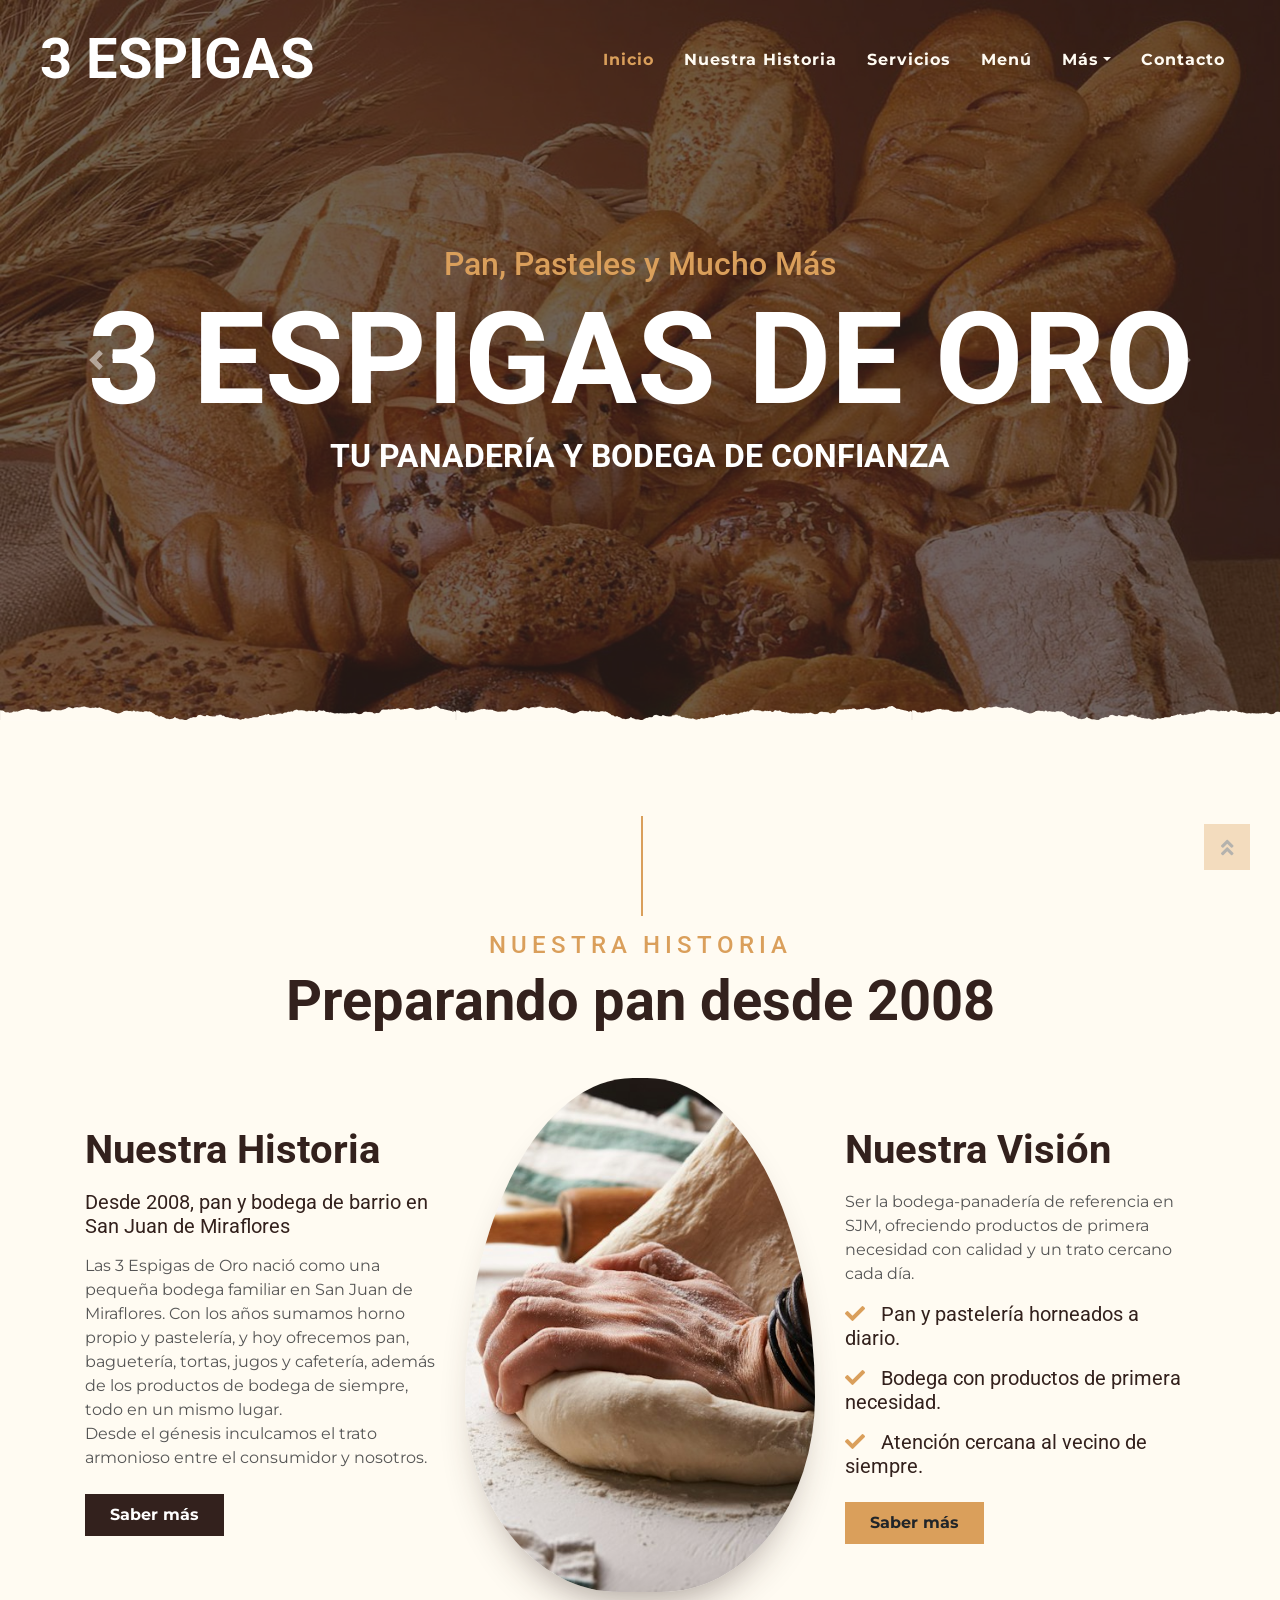
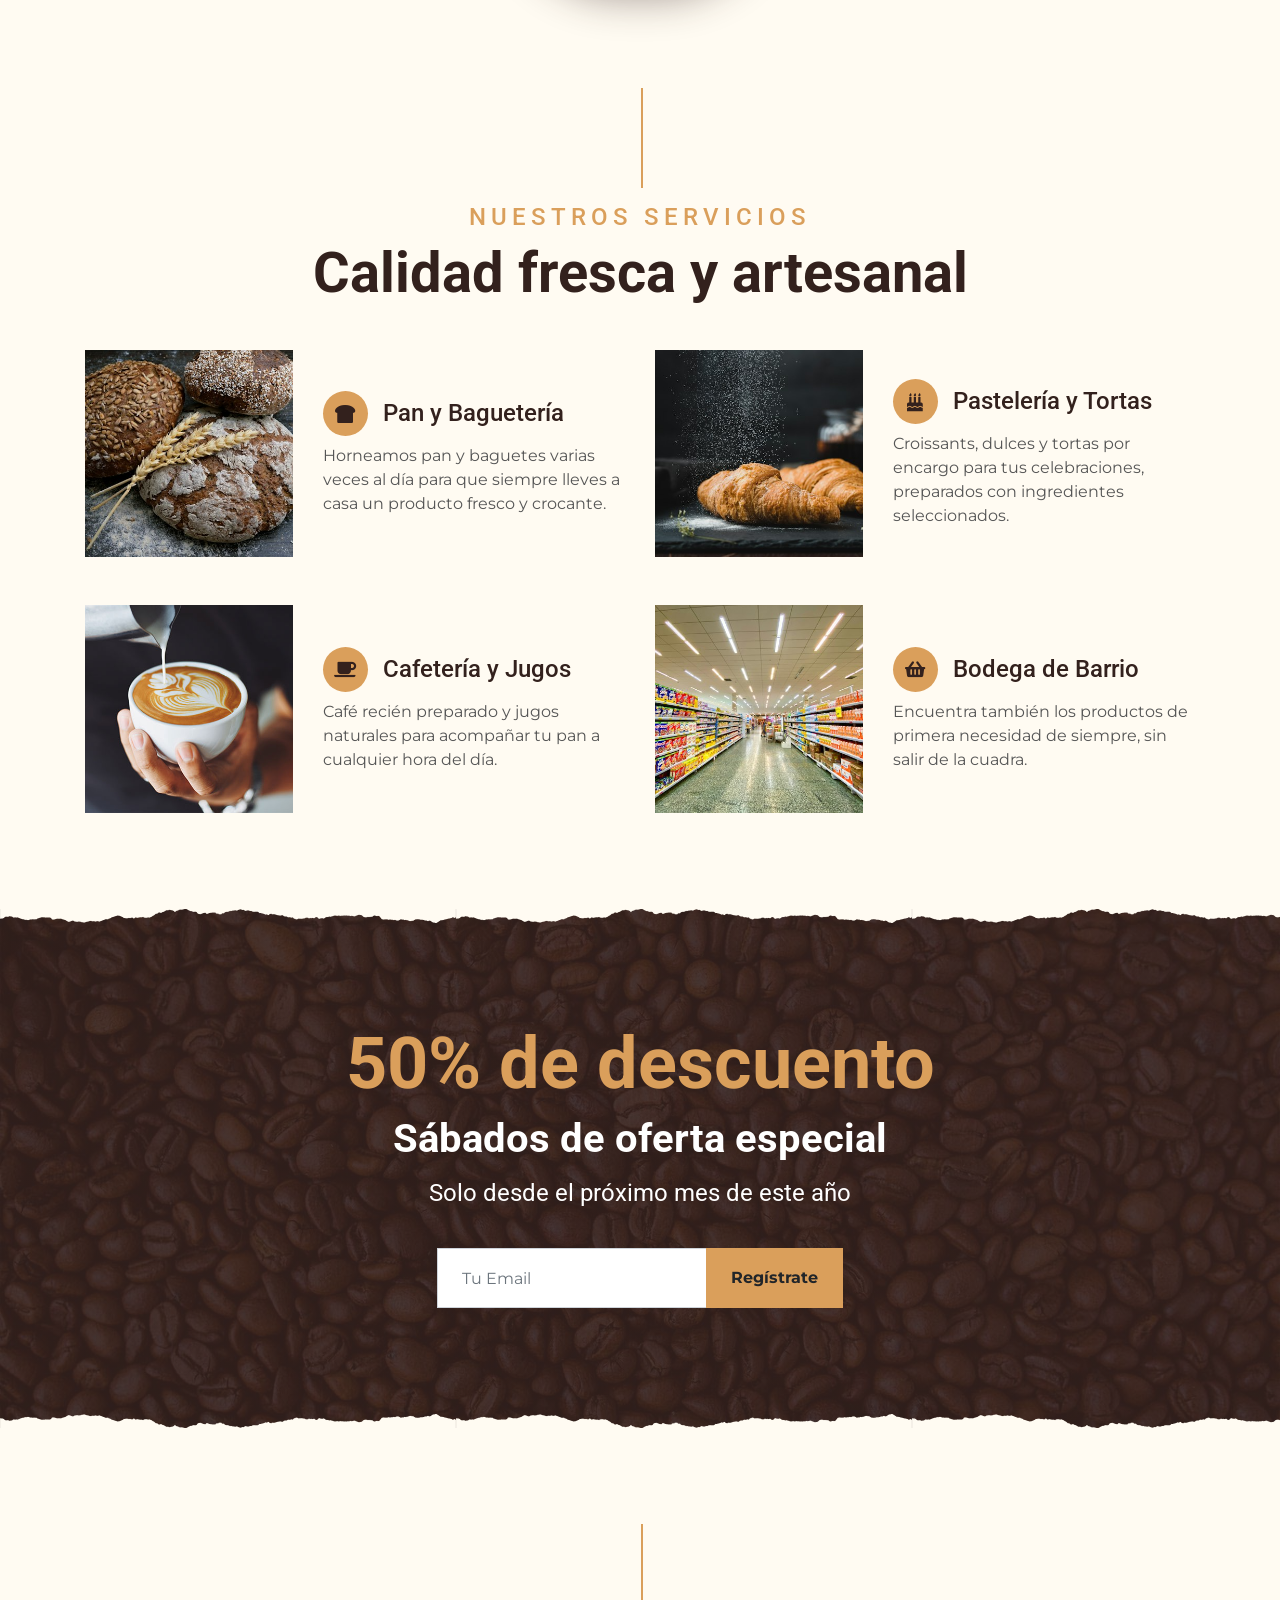
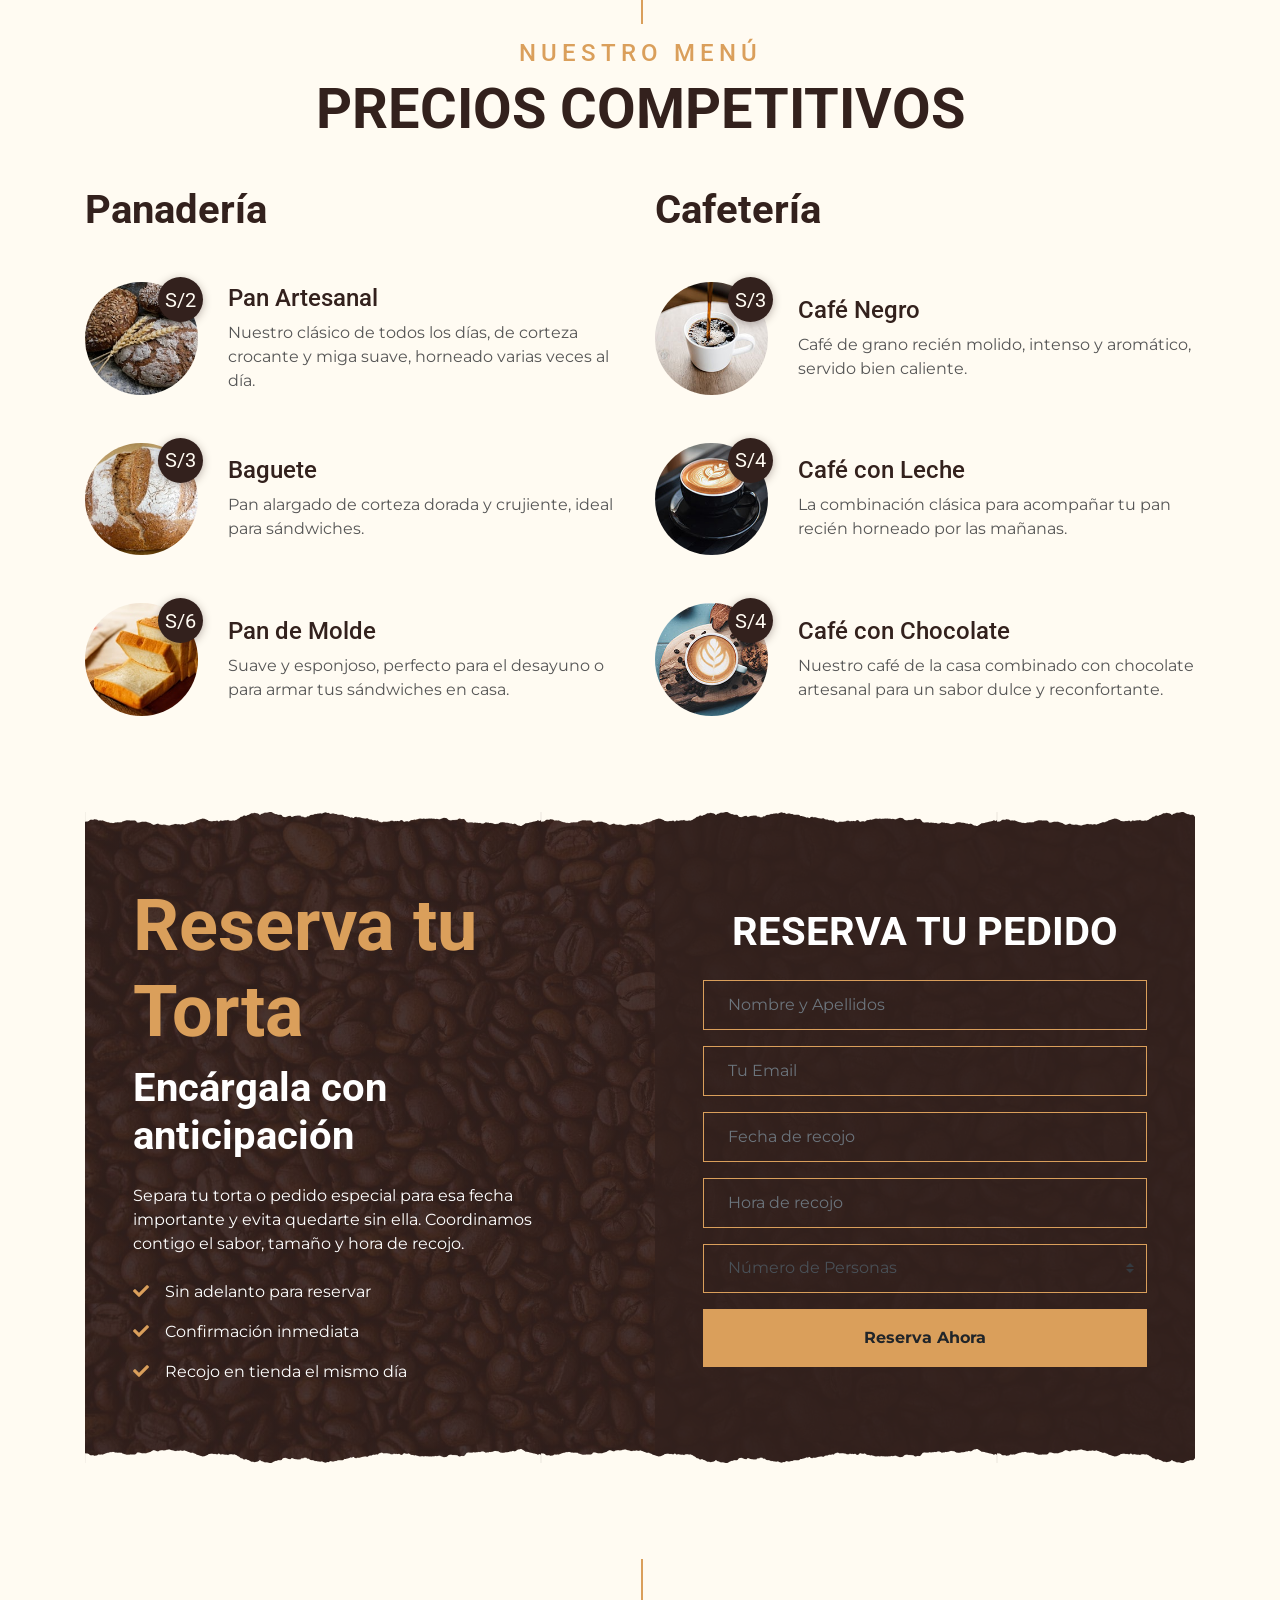
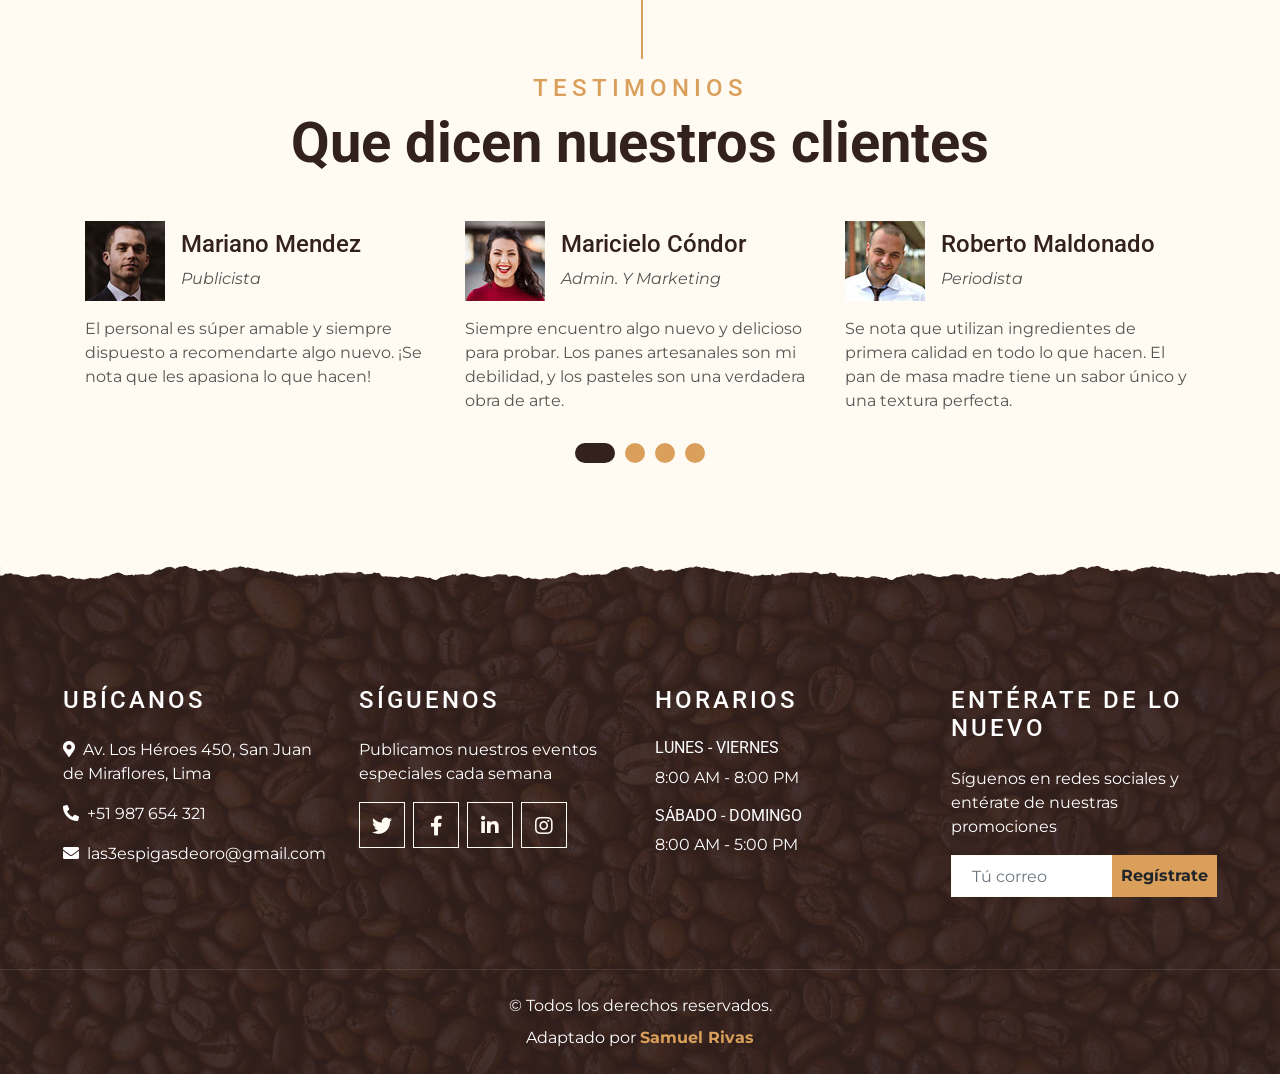
<file: index.html>
<!DOCTYPE html>
<html lang="es">

<head>
    <meta charset="utf-8">
    <title>Las 3 Espigas de Oro - Panadería y Bodega</title>
    <meta content="width=device-width, initial-scale=1.0" name="viewport">
    <meta content="panadería, bodega, pastelería, baguetería, San Juan de Miraflores, Lima" name="keywords">
    <meta content="Las 3 Espigas de Oro - Panadería, pastelería y bodega en San Juan de Miraflores, Lima"
        name="description">

    <!-- Favicon -->
    <link href="img/favicon.svg" rel="icon" type="image/svg+xml">
    <!-- Google Font -->
    <link rel="preconnect" href="https://fonts.gstatic.com">
    <link
        href="https://fonts.googleapis.com/css2?family=Montserrat:wght@200;400&family=Roboto:wght@400;500;700&display=swap"
        rel="stylesheet">

    <!-- Font Awesome -->
    <link href="https://cdnjs.cloudflare.com/ajax/libs/font-awesome/5.10.0/css/all.min.css" rel="stylesheet">

    <!-- Libraries Stylesheet -->
    <link href="lib/owlcarousel/assets/owl.carousel.min.css" rel="stylesheet">
    <link href="lib/tempusdominus/css/tempusdominus-bootstrap-4.min.css" rel="stylesheet" />

    <!-- Customized Bootstrap Stylesheet -->
    <link href="css/style.min.css" rel="stylesheet">
    <link href="css/custom.css" rel="stylesheet">
</head>

<body>
    <!-- Navbar Start -->
    <div class="container-fluid p-0 nav-bar">
        <nav class="navbar navbar-expand-lg bg-none navbar-dark py-3">
            <a href="index.html" class="navbar-brand px-lg-4 m-0">
                <h1 class="m-0 display-4 text-uppercase text-white">3 ESPIGAS</h1>
            </a>
            <button type="button" class="navbar-toggler" data-toggle="collapse" data-target="#navbarCollapse">
                <span class="navbar-toggler-icon"></span>
            </button>
            <div class="collapse navbar-collapse justify-content-between" id="navbarCollapse">
                <div class="navbar-nav ml-auto p-4">
                    <a href="index.html" class="nav-item nav-link active">Inicio</a>
                    <a href="about.html" class="nav-item nav-link">Nuestra Historia</a>
                    <a href="service.html" class="nav-item nav-link">Servicios</a>
                    <a href="menu.html" class="nav-item nav-link">Menú</a>
                    <div class="nav-item dropdown">
                        <a href="#" class="nav-link dropdown-toggle" data-toggle="dropdown">Más</a>
                        <div class="dropdown-menu text-capitalize">
                            <a href="reservation.html" class="dropdown-item">Reservas</a>
                            <a href="testimonial.html" class="dropdown-item">Testimonios</a>
                        </div>
                    </div>
                    <a href="contact.html" class="nav-item nav-link">Contacto</a>
                </div>
            </div>
        </nav>
    </div>
    <!-- Navbar End -->

    <!-- Carousel Start -->
    <div class="container-fluid p-0 mb-5">
        <div id="blog-carousel" class="carousel slide overlay-bottom" data-ride="carousel">
            <div class="carousel-inner">
                <div class="carousel-item active">
                    <img class="w-100" src="img/hero-1.jpg" alt="Panes y baguetes recién horneados">
                    <div class="carousel-caption d-flex flex-column align-items-center justify-content-center">
                        <h2 class="text-primary font-weight-medium m-0">Pan, Pasteles y Mucho Más</h2>
                        <h1 class="display-1 text-white m-0">3 ESPIGAS DE ORO</h1>
                        <h2 class="text-white m-0">TU PANADERÍA Y BODEGA DE CONFIANZA</h2>
                    </div>
                </div>
                <div class="carousel-item">
                    <img class="w-100" src="img/hero-2.jpg" alt="Vitrina de panadería con baguetes y panes artesanales">
                    <div class="carousel-caption d-flex flex-column align-items-center justify-content-center">
                        <h2 class="text-primary font-weight-medium m-0">Frescura Todos Los Días</h2>
                        <h1 class="display-1 text-white m-0">SAN JUAN DE MIRAFLORES</h1>
                        <h2 class="text-white m-0">BAGUETERÍA · PASTELERÍA · CAFETERÍA</h2>
                    </div>
                </div>
            </div>
            <a class="carousel-control-prev" href="#blog-carousel" data-slide="prev">
                <span class="carousel-control-prev-icon"></span>
            </a>
            <a class="carousel-control-next" href="#blog-carousel" data-slide="next">
                <span class="carousel-control-next-icon"></span>
            </a>
        </div>
    </div>
    <!-- Carousel End -->


    <!-- About Start -->
    <div class="container-fluid py-5">
        <div class="container">
            <div class="section-title">
                <h4 class="text-primary text-uppercase" style="letter-spacing: 5px;">Nuestra Historia</h4>
                <h1 class="display-4">Preparando pan desde 2008</h1>
            </div>
            <div class="row">
                <div class="col-lg-4 py-0 py-lg-5">
                    <h1 class="mb-3">Nuestra Historia</h1>
                    <h5 class="mb-3">Desde 2008, pan y bodega de barrio en San Juan de Miraflores</h5>
                    <p>Las 3 Espigas de Oro nació como una pequeña bodega familiar en San Juan de Miraflores. Con los
                        años sumamos horno propio y pastelería, y hoy ofrecemos pan, baguetería, tortas, jugos y
                        cafetería, además de los productos de bodega de siempre, todo en un mismo lugar. <br> Desde el
                        génesis inculcamos el trato armonioso entre el consumidor y nosotros.</p>
                    <a href="" class="btn btn-secondary font-weight-bold py-2 px-4 mt-2">Saber más</a>
                </div>
                <div class="col-lg-4 py-5 py-lg-0" style="min-height: 500px;">
                    <div class="position-relative h-100">
                        <img class="position-absolute w-100 h-100 bread-shape" src="img/about-bakery.jpg"
                            alt="Elaborando pan artesanal a mano" style="object-fit: cover;">
                    </div>
                </div>
                <div class="col-lg-4 py-0 py-lg-5">
                    <h1 class="mb-3">Nuestra Visión</h1>
                    <p>Ser la bodega-panadería de referencia en SJM, ofreciendo productos de primera necesidad con
                        calidad y un trato cercano cada día.</p>
                    <h5 class="mb-3"><i class="fa fa-check text-primary mr-3"></i>Pan y pastelería horneados a diario.
                    </h5>
                    <h5 class="mb-3"><i class="fa fa-check text-primary mr-3"></i>Bodega con productos de primera
                        necesidad.</h5>
                    <h5 class="mb-3"><i class="fa fa-check text-primary mr-3"></i>Atención cercana al vecino de siempre.
                    </h5>
                    <a href="" class="btn btn-primary font-weight-bold py-2 px-4 mt-2">Saber más</a>
                </div>
            </div>
        </div>
    </div>
    <!-- About End -->


    <!-- Service Start -->
    <div class="container-fluid pt-5">
        <div class="container">
            <div class="section-title">
                <h4 class="text-primary text-uppercase" style="letter-spacing: 5px;">Nuestros Servicios</h4>
                <h1 class="display-4">Calidad fresca y artesanal</h1>
            </div>
            <div class="row">
                <div class="col-lg-6 mb-5">
                    <div class="row align-items-center">
                        <div class="col-sm-5">
                            <img class="img-fluid mb-3 mb-sm-0" src="img/service-pan.jpg"
                                alt="Pan artesanal recién horneado">
                        </div>
                        <div class="col-sm-7">
                            <h4><i class="fa fa-bread-slice service-icon"></i>Pan y Baguetería</h4>
                            <p class="m-0">Horneamos pan y baguetes varias veces al día para que siempre lleves a casa
                                un producto fresco y crocante.</p>
                        </div>
                    </div>
                </div>
                <div class="col-lg-6 mb-5">
                    <div class="row align-items-center">
                        <div class="col-sm-5">
                            <img class="img-fluid mb-3 mb-sm-0" src="img/service-pasteleria.jpg"
                                alt="Pastelería y tortas">
                        </div>
                        <div class="col-sm-7">
                            <h4><i class="fa fa-birthday-cake service-icon"></i>Pastelería y Tortas</h4>
                            <p class="m-0">Croissants, dulces y tortas por encargo para tus celebraciones, preparados
                                con ingredientes seleccionados.</p>
                        </div>
                    </div>
                </div>
                <div class="col-lg-6 mb-5">
                    <div class="row align-items-center">
                        <div class="col-sm-5">
                            <img class="img-fluid mb-3 mb-sm-0" src="img/service-3.jpg" alt="Cafetería y jugos">
                        </div>
                        <div class="col-sm-7">
                            <h4><i class="fa fa-coffee service-icon"></i>Cafetería y Jugos</h4>
                            <p class="m-0">Café recién preparado y jugos naturales para acompañar tu pan a cualquier
                                hora del día.</p>
                        </div>
                    </div>
                </div>
                <div class="col-lg-6 mb-5">
                    <div class="row align-items-center">
                        <div class="col-sm-5">
                            <img class="img-fluid mb-3 mb-sm-0" src="img/service-bodega.jpg"
                                alt="Bodega de productos de primera necesidad">
                        </div>
                        <div class="col-sm-7">
                            <h4><i class="fa fa-shopping-basket service-icon"></i>Bodega de Barrio</h4>
                            <p class="m-0">Encuentra también los productos de primera necesidad de siempre, sin salir
                                de la cuadra.</p>
                        </div>
                    </div>
                </div>
            </div>
        </div>
    </div>
    <!-- Service End -->


    <!-- Offer Start -->
    <div class="offer container-fluid my-5 py-5 text-center position-relative overlay-top overlay-bottom">
        <div class="container py-5">
            <h1 class="display-3 text-primary mt-3">50% de descuento</h1>
            <h1 class="text-white mb-3">Sábados de oferta especial</h1>
            <h4 class="text-white font-weight-normal mb-4 pb-3">Solo desde el próximo mes de este año</h4>
            <form class="form-inline justify-content-center mb-4 subscribe-form">
                <div class="input-group">
                    <input type="email" class="form-control p-4" placeholder="Tu Email" style="height: 60px;" required>
                    <div class="input-group-append">
                        <button class="btn btn-primary font-weight-bold px-4" type="submit">Regístrate</button>
                    </div>
                </div>
            </form>
        </div>
    </div>
    <!-- Offer End -->


    <!-- Menu Start -->
    <div class="container-fluid pt-5">
        <div class="container">
            <div class="section-title">
                <h4 class="text-primary text-uppercase" style="letter-spacing: 5px;">Nuestro Menú</h4>
                <h1 class="display-4">PRECIOS COMPETITIVOS</h1>
            </div>
            <div class="row">
                <div class="col-lg-6">
                    <h1 class="mb-5">Panadería</h1>
                    <div class="row align-items-center mb-5">
                        <div class="col-4 col-sm-3">
                            <img class="w-100 rounded-circle mb-3 mb-sm-0" src="img/menu-pan-artesanal.jpg"
                                alt="Pan artesanal">
                            <h5 class="menu-price">S/2</h5>
                        </div>
                        <div class="col-8 col-sm-9">
                            <h4>Pan Artesanal</h4>
                            <p class="m-0">Nuestro clásico de todos los días, de corteza crocante y miga suave, horneado
                                varias veces al día.</p>
                        </div>
                    </div>
                    <div class="row align-items-center mb-5">
                        <div class="col-4 col-sm-3">
                            <img class="w-100 rounded-circle mb-3 mb-sm-0" src="img/menu-baguette.jpg" alt="Baguete">
                            <h5 class="menu-price">S/3</h5>
                        </div>
                        <div class="col-8 col-sm-9">
                            <h4>Baguete</h4>
                            <p class="m-0">Pan alargado de corteza dorada y crujiente, ideal para sándwiches.</p>
                        </div>
                    </div>
                    <div class="row align-items-center mb-5">
                        <div class="col-4 col-sm-3">
                            <img class="w-100 rounded-circle mb-3 mb-sm-0" src="img/menu-pan-molde.jpg"
                                alt="Pan de molde">
                            <h5 class="menu-price">S/6</h5>
                        </div>
                        <div class="col-8 col-sm-9">
                            <h4>Pan de Molde</h4>
                            <p class="m-0">Suave y esponjoso, perfecto para el desayuno o para armar tus sándwiches en
                                casa.</p>
                        </div>
                    </div>
                </div>
                <div class="col-lg-6">
                    <h1 class="mb-5">Cafetería</h1>
                    <div class="row align-items-center mb-5">
                        <div class="col-4 col-sm-3">
                            <img class="w-100 rounded-circle mb-3 mb-sm-0" src="img/menu-1.jpg" alt="Café negro">
                            <h5 class="menu-price">S/3</h5>
                        </div>
                        <div class="col-8 col-sm-9">
                            <h4>Café Negro</h4>
                            <p class="m-0">Café de grano recién molido, intenso y aromático, servido bien caliente.</p>
                        </div>
                    </div>
                    <div class="row align-items-center mb-5">
                        <div class="col-4 col-sm-3">
                            <img class="w-100 rounded-circle mb-3 mb-sm-0" src="img/menu-2.jpg" alt="Café con leche">
                            <h5 class="menu-price">S/4</h5>
                        </div>
                        <div class="col-8 col-sm-9">
                            <h4>Café con Leche</h4>
                            <p class="m-0">La combinación clásica para acompañar tu pan recién horneado por las mañanas.
                            </p>
                        </div>
                    </div>
                    <div class="row align-items-center mb-5">
                        <div class="col-4 col-sm-3">
                            <img class="w-100 rounded-circle mb-3 mb-sm-0" src="img/menu-3.jpg"
                                alt="Café con chocolate">
                            <h5 class="menu-price">S/4</h5>
                        </div>
                        <div class="col-8 col-sm-9">
                            <h4>Café con Chocolate</h4>
                            <p class="m-0">Nuestro café de la casa combinado con chocolate artesanal para un sabor dulce
                                y reconfortante.</p>
                        </div>
                    </div>
                </div>
            </div>
        </div>
    </div>
    <!-- Menu End -->


    <!-- Reservation Start -->
    <div class="container-fluid my-5">
        <div class="container">
            <div class="reservation position-relative overlay-top overlay-bottom">
                <div class="row align-items-center">
                    <div class="col-lg-6 my-5 my-lg-0">
                        <div class="p-5">
                            <div class="mb-4">
                                <h1 class="display-3 text-primary">Reserva tu Torta</h1>
                                <h1 class="text-white">Encárgala con anticipación</h1>
                            </div>
                            <p class="text-white">Separa tu torta o pedido especial para esa fecha importante y evita
                                quedarte sin ella. Coordinamos contigo el sabor, tamaño y hora de recojo.</p>
                            <ul class="list-inline text-white m-0">
                                <li class="py-2"><i class="fa fa-check text-primary mr-3"></i>Sin adelanto para reservar
                                </li>
                                <li class="py-2"><i class="fa fa-check text-primary mr-3"></i>Confirmación inmediata
                                </li>
                                <li class="py-2"><i class="fa fa-check text-primary mr-3"></i>Recojo en tienda el mismo
                                    día</li>
                            </ul>
                        </div>
                    </div>
                    <div class="col-lg-6">
                        <div class="text-center p-5" style="background: rgba(51, 33, 29, .8);">
                            <h1 class="text-white mb-4 mt-5">RESERVA TU PEDIDO</h1>
                            <form class="mb-5" id="reservationForm">
                                <div class="form-group">
                                    <input type="text" class="form-control bg-transparent border-primary p-4"
                                        placeholder="Nombre y Apellidos" required="required" />
                                </div>
                                <div class="form-group">
                                    <input type="email" class="form-control bg-transparent border-primary p-4"
                                        placeholder="Tu Email" required="required" />
                                </div>
                                <div class="form-group">
                                    <div class="date" id="date" data-target-input="nearest">
                                        <input type="text"
                                            class="form-control bg-transparent border-primary p-4 datetimepicker-input"
                                            placeholder="Fecha de recojo" data-target="#date"
                                            data-toggle="datetimepicker" required="required" />
                                    </div>
                                </div>
                                <div class="form-group">
                                    <div class="time" id="time" data-target-input="nearest">
                                        <input type="text"
                                            class="form-control bg-transparent border-primary p-4 datetimepicker-input"
                                            placeholder="Hora de recojo" data-target="#time"
                                            data-toggle="datetimepicker" required="required" />
                                    </div>
                                </div>
                                <div class="form-group">
                                    <select class="custom-select bg-transparent border-primary px-4"
                                        style="height: 49px;" required="required">
                                        <option value="" selected disabled>Número de Personas</option>
                                        <option value="1">1 Persona</option>
                                        <option value="2">2 Personas</option>
                                        <option value="3">3 Personas</option>
                                        <option value="4">4 Personas</option>
                                    </select>
                                </div>

                                <div>
                                    <button class="btn btn-primary btn-block font-weight-bold py-3"
                                        type="submit">Reserva Ahora</button>
                                </div>
                            </form>
                        </div>
                    </div>
                </div>
            </div>
        </div>
    </div>
    <!-- Reservation End -->


    <!-- Testimonial Start -->
    <div class="container-fluid py-5">
        <div class="container">
            <div class="section-title">
                <h4 class="text-primary text-uppercase" style="letter-spacing: 5px;">Testimonios</h4>
                <h1 class="display-4">Que dicen nuestros clientes</h1>
            </div>
            <div class="owl-carousel testimonial-carousel">
                <div class="testimonial-item">
                    <div class="d-flex align-items-center mb-3">
                        <img class="img-fluid" src="img/testimonial-1.jpg" alt="">
                        <div class="ml-3">
                            <h4>Maricielo Cóndor</h4>
                            <i>Admin. Y Marketing</i>
                        </div>
                    </div>
                    <p class="m-0">Siempre encuentro algo nuevo y delicioso para probar. Los panes artesanales son mi
                        debilidad, y los pasteles son una verdadera obra de arte.</p>
                </div>
                <div class="testimonial-item">
                    <div class="d-flex align-items-center mb-3">
                        <img class="img-fluid" src="img/testimonial-2.jpg" alt="">
                        <div class="ml-3">
                            <h4>Roberto Maldonado</h4>
                            <i>Periodista</i>
                        </div>
                    </div>
                    <p class="m-0">Se nota que utilizan ingredientes de primera calidad en todo lo que hacen. El pan de
                        masa madre tiene un sabor único y una textura perfecta.</p>
                </div>
                <div class="testimonial-item">
                    <div class="d-flex align-items-center mb-3">
                        <img class="img-fluid" src="img/testimonial-3.jpg" alt="">
                        <div class="ml-3">
                            <h4>Gloria Ortiz</h4>
                            <i>Admin. Y Marketing</i>
                        </div>
                    </div>
                    <p class="m-0">Los dulces son una tentación. ¡El chocolate que usan es de primera y se siente en
                        cada bocado!</p>
                </div>
                <div class="testimonial-item">
                    <div class="d-flex align-items-center mb-3">
                        <img class="img-fluid" src="img/testimonial-4.jpg" alt="">
                        <div class="ml-3">
                            <h4>Mariano Mendez</h4>
                            <i>Publicista</i>
                        </div>
                    </div>
                    <p class="m-0">El personal es súper amable y siempre dispuesto a recomendarte algo nuevo. ¡Se nota
                        que les apasiona lo que hacen!</p>
                </div>
            </div>
        </div>
    </div>
    <!-- Testimonial End -->


    <!-- Footer Start -->
    <div class="container-fluid footer text-white mt-5 pt-5 px-0 position-relative overlay-top">
        <div class="row mx-0 pt-5 px-sm-3 px-lg-5 mt-4">
            <div class="col-lg-3 col-md-6 mb-5">
                <h4 class="text-white text-uppercase mb-4" style="letter-spacing: 3px;">UBÍCANOS</h4>
                <p><i class="fa fa-map-marker-alt mr-2"></i>Av. Los Héroes 450, San Juan de Miraflores, Lima</p>
                <p><i class="fa fa-phone-alt mr-2"></i>+51 987 654 321</p>
                <p class="m-0"><i class="fa fa-envelope mr-2"></i>las3espigasdeoro@gmail.com</p>
            </div>
            <div class="col-lg-3 col-md-6 mb-5">
                <h4 class="text-white text-uppercase mb-4" style="letter-spacing: 3px;">SÍGUENOS</h4>
                <p>Publicamos nuestros eventos especiales cada semana</p>
                <div class="d-flex justify-content-start">
                    <a class="btn btn-lg btn-outline-light btn-lg-square mr-2" href="#"><i
                            class="fab fa-twitter"></i></a>
                    <a class="btn btn-lg btn-outline-light btn-lg-square mr-2" href="#"><i
                            class="fab fa-facebook-f"></i></a>
                    <a class="btn btn-lg btn-outline-light btn-lg-square mr-2" href="#"><i
                            class="fab fa-linkedin-in"></i></a>
                    <a class="btn btn-lg btn-outline-light btn-lg-square" href="#"><i class="fab fa-instagram"></i></a>
                </div>
            </div>
            <div class="col-lg-3 col-md-6 mb-5">
                <h4 class="text-white text-uppercase mb-4" style="letter-spacing: 3px;">HORARIOS</h4>
                <div>
                    <h6 class="text-white text-uppercase">Lunes - Viernes</h6>
                    <p>8:00 AM - 8:00 PM</p>
                    <h6 class="text-white text-uppercase">Sábado - Domingo</h6>
                    <p>8:00 AM - 5:00 PM</p>
                </div>
            </div>
            <div class="col-lg-3 col-md-6 mb-5">
                <h4 class="text-white text-uppercase mb-4" style="letter-spacing: 3px;">Entérate de lo nuevo</h4>
                <p>Síguenos en redes sociales y entérate de nuestras promociones</p>
                <div class="w-100">
                    <form class="subscribe-form">
                        <div class="input-group">
                            <input type="email" class="form-control border-light" style="padding: 20px;"
                                placeholder="Tú correo" required>
                            <div class="input-group-append">
                                <button class="btn btn-primary font-weight-bold px-2" type="submit">Regístrate</button>
                            </div>
                        </div>
                    </form>
                </div>
            </div>
        </div>
        <div class="container-fluid text-center text-white border-top mt-4 py-4 px-sm-3 px-md-5"
            style="border-color: rgba(256, 256, 256, .1) !important;">
            <p class="mb-2 text-white">&copy; Todos los derechos reservados.</a></p>
            <p class="m-0 text-white">Adaptado por <a class="font-weight-bold" href="#">Samuel Rivas</a></p>
        </div>
    </div>
    <!-- Footer End -->


    <!-- Back to Top -->
    <a href="#" class="btn btn-lg btn-primary btn-lg-square back-to-top"><i class="fa fa-angle-double-up"></i></a>


    <!-- JavaScript Libraries -->
    <script src="https://code.jquery.com/jquery-3.4.1.min.js"></script>
    <script src="https://stackpath.bootstrapcdn.com/bootstrap/4.4.1/js/bootstrap.bundle.min.js"></script>
    <script src="lib/easing/easing.min.js"></script>
    <script src="lib/waypoints/waypoints.min.js"></script>
    <script src="lib/owlcarousel/owl.carousel.min.js"></script>
    <script src="lib/tempusdominus/js/moment.min.js"></script>
    <script src="lib/tempusdominus/js/moment-timezone.min.js"></script>
    <script src="lib/tempusdominus/js/tempusdominus-bootstrap-4.min.js"></script>

    <!-- Contact Javascript File -->
    <script src="mail/jqBootstrapValidation.min.js"></script>
    <script src="mail/contact.js"></script>

    <!-- Template Javascript -->
    <script src="js/main.js"></script>
    <script src="js/forms.js"></script>
</body>

</html>
</file>
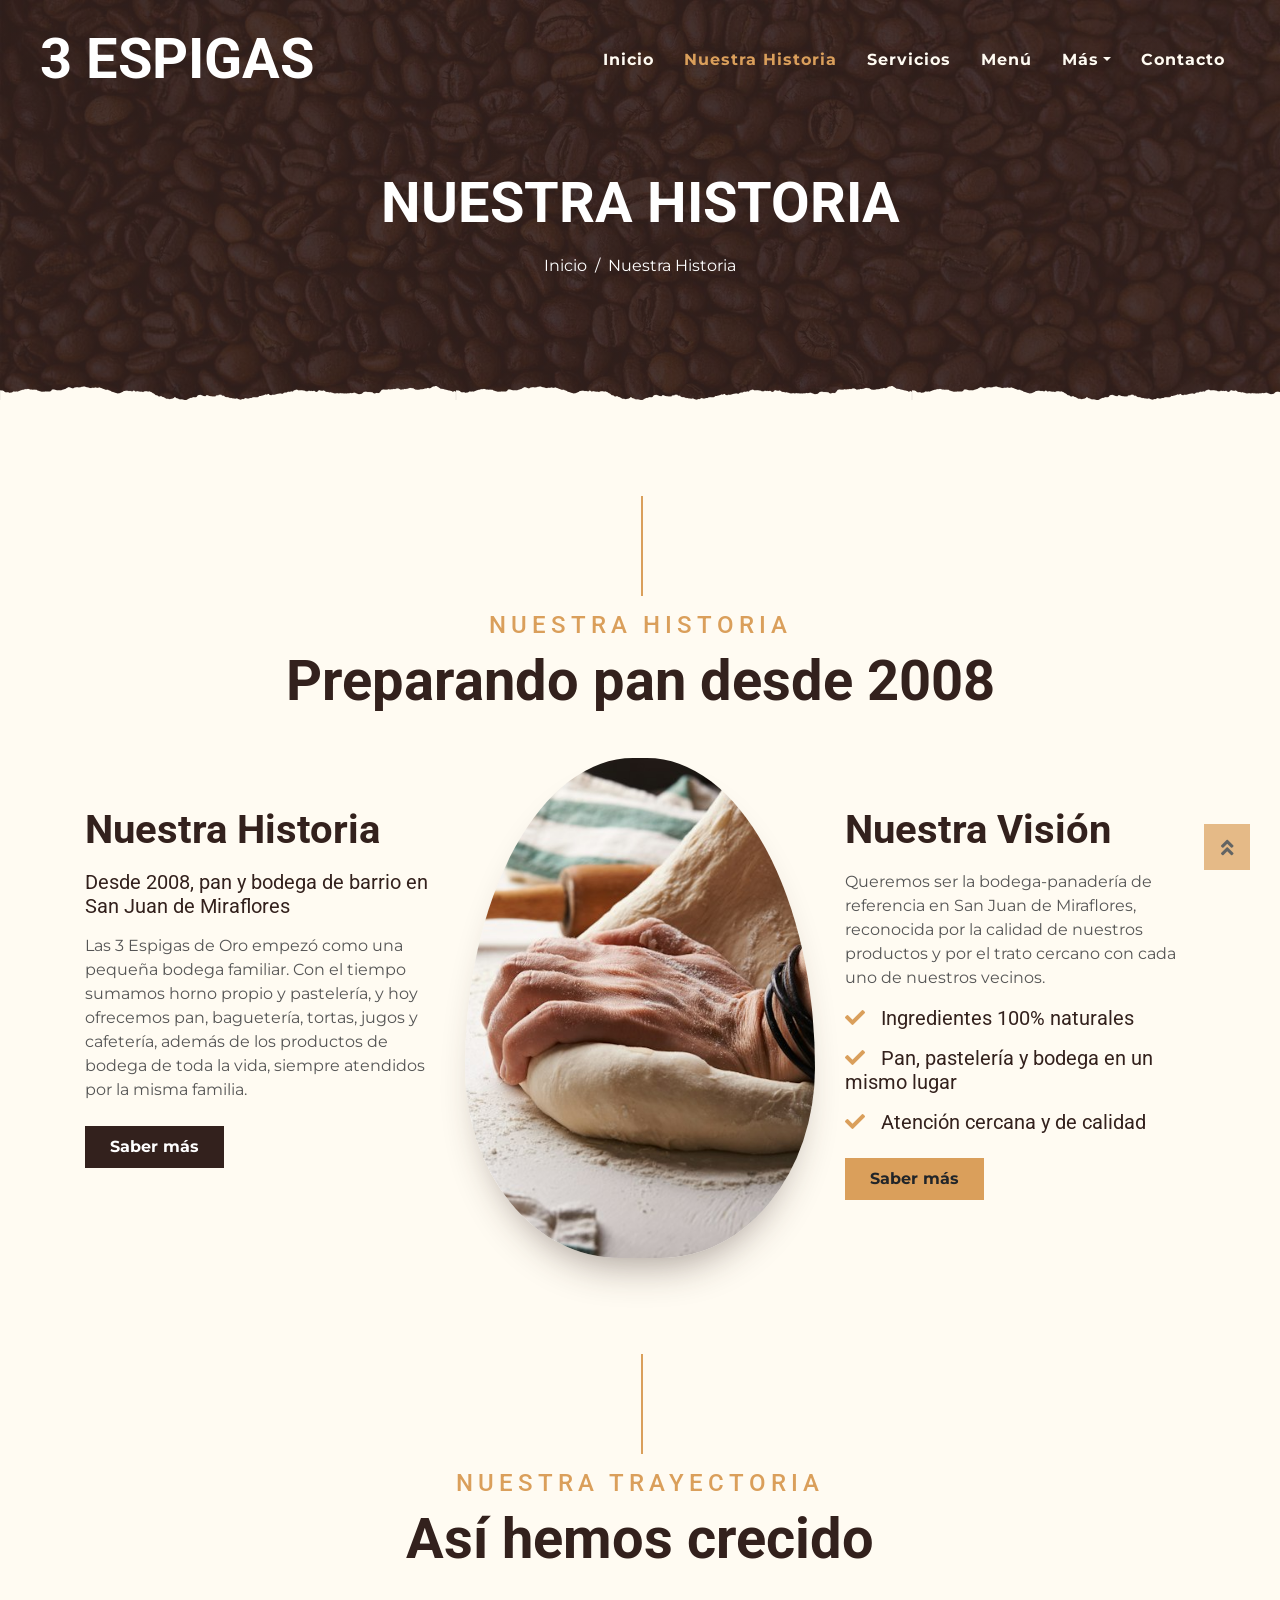
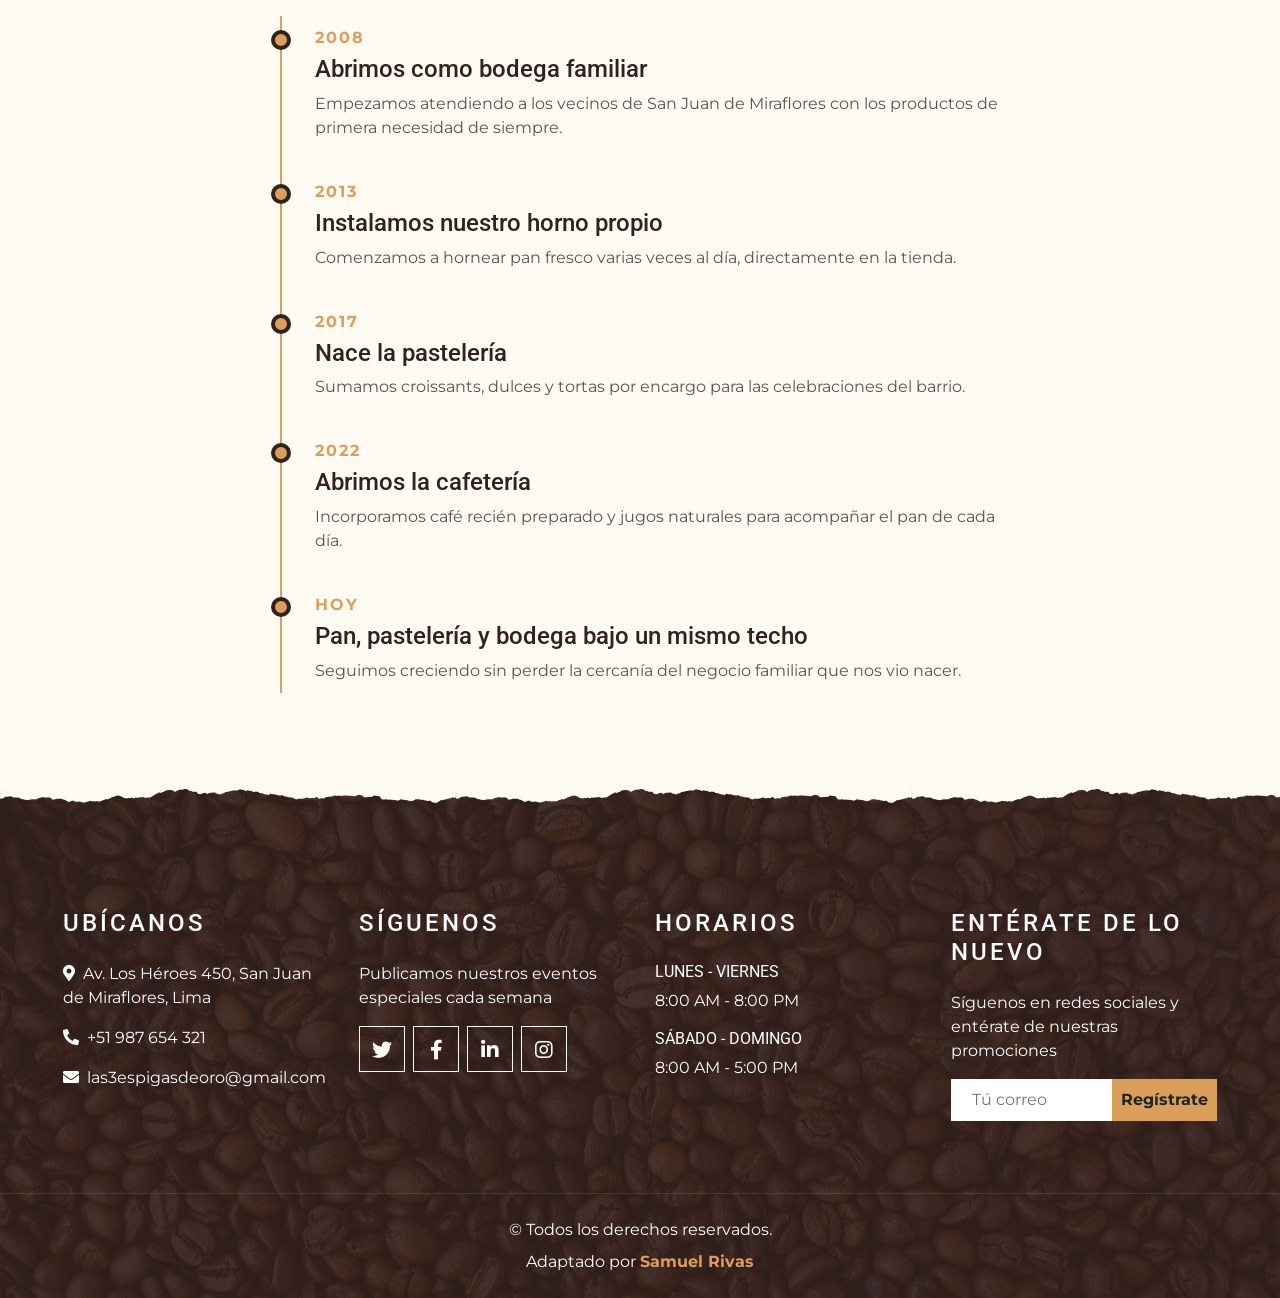
<file: about.html>
<!DOCTYPE html>
<html lang="es">

<head>
    <meta charset="utf-8">
    <title>Las 3 Espigas de Oro - Panadería y Bodega</title>
    <meta content="width=device-width, initial-scale=1.0" name="viewport">
    <meta content="panadería, bodega, pastelería, baguetería, San Juan de Miraflores, Lima" name="keywords">
    <meta content="Las 3 Espigas de Oro - Panadería, pastelería y bodega en San Juan de Miraflores, Lima" name="description">

    <!-- Favicon -->
    <link href="img/favicon.svg" rel="icon" type="image/svg+xml">

    <!-- Google Font -->
    <link rel="preconnect" href="https://fonts.gstatic.com">
    <link href="https://fonts.googleapis.com/css2?family=Montserrat:wght@200;400&family=Roboto:wght@400;500;700&display=swap" rel="stylesheet"> 

    <!-- Font Awesome -->
    <link href="https://cdnjs.cloudflare.com/ajax/libs/font-awesome/5.10.0/css/all.min.css" rel="stylesheet">

    <!-- Libraries Stylesheet -->
    <link href="lib/owlcarousel/assets/owl.carousel.min.css" rel="stylesheet">
    <link href="lib/tempusdominus/css/tempusdominus-bootstrap-4.min.css" rel="stylesheet" />

    <!-- Customized Bootstrap Stylesheet -->
    <link href="css/style.min.css" rel="stylesheet">
    <link href="css/custom.css" rel="stylesheet">
</head>

<body>
    <!-- Navbar Start -->
    <div class="container-fluid p-0 nav-bar">
        <nav class="navbar navbar-expand-lg bg-none navbar-dark py-3">
            <a href="index.html" class="navbar-brand px-lg-4 m-0">
                <h1 class="m-0 display-4 text-uppercase text-white">3 ESPIGAS</h1>
            </a>
            <button type="button" class="navbar-toggler" data-toggle="collapse" data-target="#navbarCollapse">
                <span class="navbar-toggler-icon"></span>
            </button>
            <div class="collapse navbar-collapse justify-content-between" id="navbarCollapse">
                <div class="navbar-nav ml-auto p-4">
                    <a href="index.html" class="nav-item nav-link">Inicio</a>
                    <a href="about.html" class="nav-item nav-link active">Nuestra Historia</a>
                    <a href="service.html" class="nav-item nav-link">Servicios</a>
                    <a href="menu.html" class="nav-item nav-link">Menú</a>
                    <div class="nav-item dropdown">
                        <a href="#" class="nav-link dropdown-toggle" data-toggle="dropdown">Más</a>
                        <div class="dropdown-menu text-capitalize">
                            <a href="reservation.html" class="dropdown-item">Reservas</a>
                            <a href="testimonial.html" class="dropdown-item">Testimonios</a>
                        </div>
                    </div>
                    <a href="contact.html" class="nav-item nav-link">Contacto</a>
                </div>
            </div>
        </nav>
    </div>
    <!-- Navbar End -->


    <!-- Page Header Start -->
    <div class="container-fluid page-header mb-5 position-relative overlay-bottom">
        <div class="d-flex flex-column align-items-center justify-content-center pt-0 pt-lg-5" style="min-height: 400px">
            <h1 class="display-4 mb-3 mt-0 mt-lg-5 text-white text-uppercase">Nuestra Historia</h1>
            <div class="d-inline-flex mb-lg-5">
                <p class="m-0 text-white"><a class="text-white" href="">Inicio</a></p>
                <p class="m-0 text-white px-2">/</p>
                <p class="m-0 text-white">Nuestra Historia</p>
            </div>
        </div>
    </div>
    <!-- Page Header End -->


    <!-- About Start -->
    <div class="container-fluid py-5">
        <div class="container">
            <div class="section-title">
                <h4 class="text-primary text-uppercase" style="letter-spacing: 5px;">Nuestra Historia</h4>
                <h1 class="display-4">Preparando pan desde 2008</h1>
            </div>
            <div class="row">
                <div class="col-lg-4 py-0 py-lg-5">
                    <h1 class="mb-3">Nuestra Historia</h1>
                    <h5 class="mb-3">Desde 2008, pan y bodega de barrio en San Juan de Miraflores</h5>
                    <p>Las 3 Espigas de Oro empezó como una pequeña bodega familiar. Con el tiempo sumamos horno propio
                        y pastelería, y hoy ofrecemos pan, baguetería, tortas, jugos y cafetería, además de los
                        productos de bodega de toda la vida, siempre atendidos por la misma familia.</p>
                    <a href="" class="btn btn-secondary font-weight-bold py-2 px-4 mt-2">Saber más</a>
                </div>
                <div class="col-lg-4 py-5 py-lg-0" style="min-height: 500px;">
                    <div class="position-relative h-100">
                        <img class="position-absolute w-100 h-100 bread-shape" src="img/about-bakery.jpg" alt="Elaborando pan artesanal a mano" style="object-fit: cover;">
                    </div>
                </div>
                <div class="col-lg-4 py-0 py-lg-5">
                    <h1 class="mb-3">Nuestra Visión</h1>
                    <p>Queremos ser la bodega-panadería de referencia en San Juan de Miraflores, reconocida por la
                        calidad de nuestros productos y por el trato cercano con cada uno de nuestros vecinos.</p>
                    <h5 class="mb-3"><i class="fa fa-check text-primary mr-3"></i>Ingredientes 100% naturales</h5>
                    <h5 class="mb-3"><i class="fa fa-check text-primary mr-3"></i>Pan, pastelería y bodega en un mismo lugar</h5>
                    <h5 class="mb-3"><i class="fa fa-check text-primary mr-3"></i>Atención cercana y de calidad</h5>
                    <a href="" class="btn btn-primary font-weight-bold py-2 px-4 mt-2">Saber más</a>
                </div>
            </div>
        </div>
    </div>
    <!-- About End -->


    <!-- Timeline Start -->
    <div class="container-fluid py-5">
        <div class="container">
            <div class="section-title">
                <h4 class="text-primary text-uppercase" style="letter-spacing: 5px;">Nuestra Trayectoria</h4>
                <h1 class="display-4">Así hemos crecido</h1>
            </div>
            <div class="timeline">
                <div class="timeline-item">
                    <span class="timeline-year">2008</span>
                    <h4>Abrimos como bodega familiar</h4>
                    <p class="m-0">Empezamos atendiendo a los vecinos de San Juan de Miraflores con los productos
                        de primera necesidad de siempre.</p>
                </div>
                <div class="timeline-item">
                    <span class="timeline-year">2013</span>
                    <h4>Instalamos nuestro horno propio</h4>
                    <p class="m-0">Comenzamos a hornear pan fresco varias veces al día, directamente en la tienda.</p>
                </div>
                <div class="timeline-item">
                    <span class="timeline-year">2017</span>
                    <h4>Nace la pastelería</h4>
                    <p class="m-0">Sumamos croissants, dulces y tortas por encargo para las celebraciones del
                        barrio.</p>
                </div>
                <div class="timeline-item">
                    <span class="timeline-year">2022</span>
                    <h4>Abrimos la cafetería</h4>
                    <p class="m-0">Incorporamos café recién preparado y jugos naturales para acompañar el pan de
                        cada día.</p>
                </div>
                <div class="timeline-item">
                    <span class="timeline-year">Hoy</span>
                    <h4>Pan, pastelería y bodega bajo un mismo techo</h4>
                    <p class="m-0">Seguimos creciendo sin perder la cercanía del negocio familiar que nos vio
                        nacer.</p>
                </div>
            </div>
        </div>
    </div>
    <!-- Timeline End -->


    <!-- Footer Start -->
    <div class="container-fluid footer text-white mt-5 pt-5 px-0 position-relative overlay-top">
        <div class="row mx-0 pt-5 px-sm-3 px-lg-5 mt-4">
            <div class="col-lg-3 col-md-6 mb-5">
                <h4 class="text-white text-uppercase mb-4" style="letter-spacing: 3px;">UBÍCANOS</h4>
                <p><i class="fa fa-map-marker-alt mr-2"></i>Av. Los Héroes 450, San Juan de Miraflores, Lima</p>
                <p><i class="fa fa-phone-alt mr-2"></i>+51 987 654 321</p>
                <p class="m-0"><i class="fa fa-envelope mr-2"></i>las3espigasdeoro@gmail.com</p>
            </div>
            <div class="col-lg-3 col-md-6 mb-5">
                <h4 class="text-white text-uppercase mb-4" style="letter-spacing: 3px;">SÍGUENOS</h4>
                <p>Publicamos nuestros eventos especiales cada semana</p>
                <div class="d-flex justify-content-start">
                    <a class="btn btn-lg btn-outline-light btn-lg-square mr-2" href="#"><i class="fab fa-twitter"></i></a>
                    <a class="btn btn-lg btn-outline-light btn-lg-square mr-2" href="#"><i class="fab fa-facebook-f"></i></a>
                    <a class="btn btn-lg btn-outline-light btn-lg-square mr-2" href="#"><i class="fab fa-linkedin-in"></i></a>
                    <a class="btn btn-lg btn-outline-light btn-lg-square" href="#"><i class="fab fa-instagram"></i></a>
                </div>
            </div>
            <div class="col-lg-3 col-md-6 mb-5">
                <h4 class="text-white text-uppercase mb-4" style="letter-spacing: 3px;">HORARIOS</h4>
                <div>
                    <h6 class="text-white text-uppercase">Lunes - Viernes</h6>
                    <p>8:00 AM - 8:00 PM</p>
                    <h6 class="text-white text-uppercase">Sábado - Domingo</h6>
                    <p>8:00 AM - 5:00 PM</p>
                </div>
            </div>
            <div class="col-lg-3 col-md-6 mb-5">
                <h4 class="text-white text-uppercase mb-4" style="letter-spacing: 3px;">Entérate de lo nuevo</h4>
                <p>Síguenos en redes sociales y entérate de nuestras promociones</p>
                <div class="w-100">
                    <form class="subscribe-form">
                        <div class="input-group">
                            <input type="email" class="form-control border-light" style="padding: 20px;" placeholder="Tú correo" required>
                            <div class="input-group-append">
                                <button class="btn btn-primary font-weight-bold px-2" type="submit">Regístrate</button>
                            </div>
                        </div>
                    </form>
                </div>
            </div>
        </div>
        <div class="container-fluid text-center text-white border-top mt-4 py-4 px-sm-3 px-md-5" style="border-color: rgba(256, 256, 256, .1) !important;">
            <p class="mb-2 text-white">&copy; Todos los derechos reservados.</a></p>
            <p class="m-0 text-white">Adaptado por <a class="font-weight-bold" href="#">Samuel Rivas</a></p>
        </div>
    </div>
    <!-- Footer End -->


    <!-- Back to Top -->
    <a href="#" class="btn btn-lg btn-primary btn-lg-square back-to-top"><i class="fa fa-angle-double-up"></i></a>


    <!-- JavaScript Libraries -->
    <script src="https://code.jquery.com/jquery-3.4.1.min.js"></script>
    <script src="https://stackpath.bootstrapcdn.com/bootstrap/4.4.1/js/bootstrap.bundle.min.js"></script>
    <script src="lib/easing/easing.min.js"></script>
    <script src="lib/waypoints/waypoints.min.js"></script>
    <script src="lib/owlcarousel/owl.carousel.min.js"></script>
    <script src="lib/tempusdominus/js/moment.min.js"></script>
    <script src="lib/tempusdominus/js/moment-timezone.min.js"></script>
    <script src="lib/tempusdominus/js/tempusdominus-bootstrap-4.min.js"></script>

    <!-- Contact Javascript File -->
    <script src="mail/jqBootstrapValidation.min.js"></script>
    <script src="mail/contact.js"></script>

    <!-- Template Javascript -->
    <script src="js/main.js"></script>
    <script src="js/forms.js"></script>
</body>

</html>
</file>
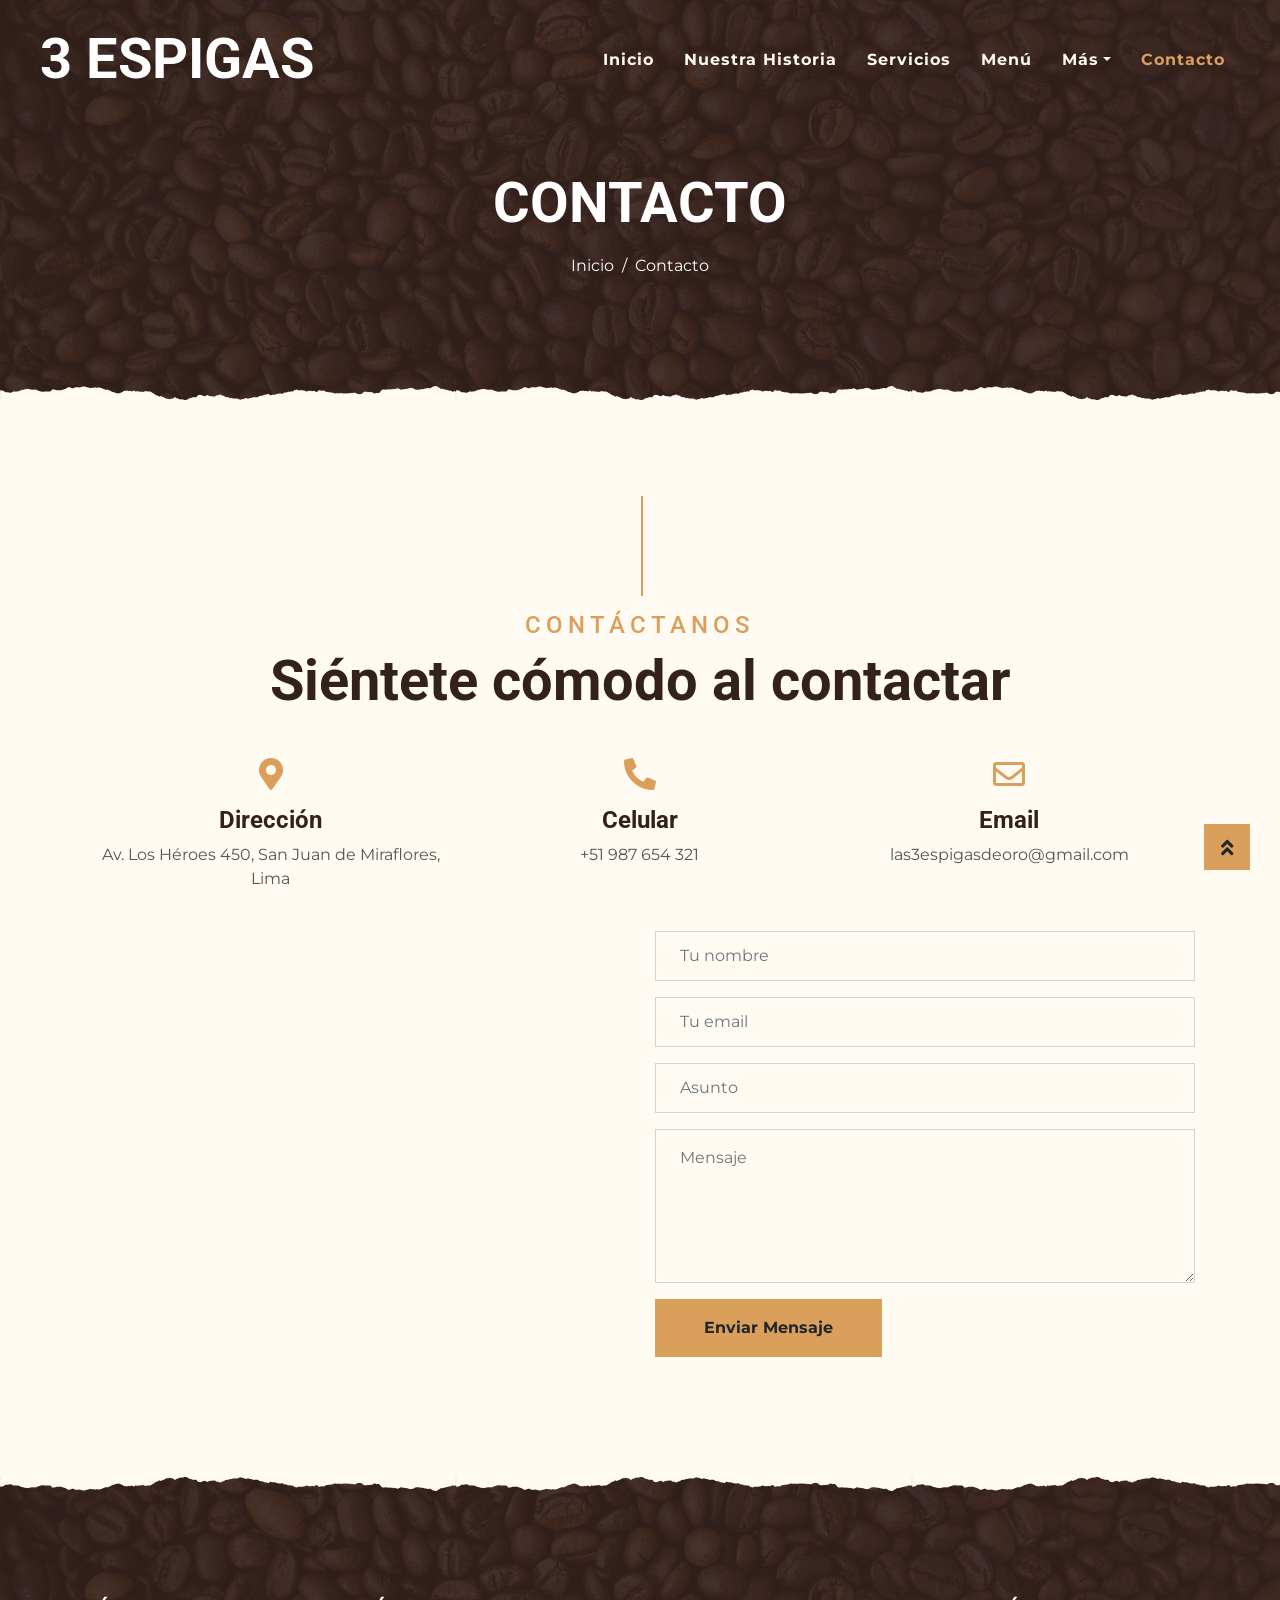
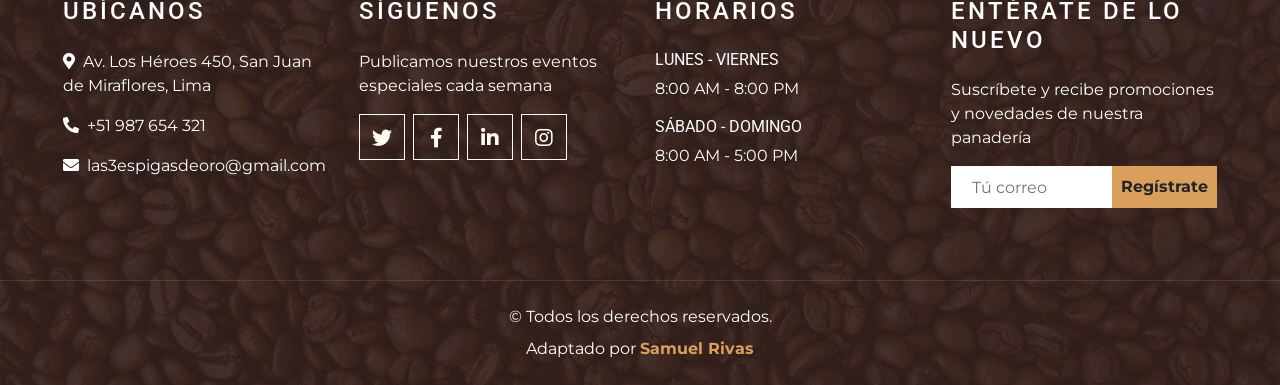
<file: contact.html>
<!DOCTYPE html>
<html lang="es">

<head>
    <meta charset="utf-8">
    <title>Las 3 Espigas de Oro - Panadería y Bodega</title>
    <meta content="width=device-width, initial-scale=1.0" name="viewport">
    <meta content="panadería, bodega, pastelería, baguetería, San Juan de Miraflores, Lima" name="keywords">
    <meta content="Las 3 Espigas de Oro - Panadería, pastelería y bodega en San Juan de Miraflores, Lima" name="description">

    <!-- Favicon -->
    <link href="img/favicon.svg" rel="icon" type="image/svg+xml">

    <!-- Google Font -->
    <link rel="preconnect" href="https://fonts.gstatic.com">
    <link href="https://fonts.googleapis.com/css2?family=Montserrat:wght@200;400&family=Roboto:wght@400;500;700&display=swap" rel="stylesheet"> 

    <!-- Font Awesome -->
    <link href="https://cdnjs.cloudflare.com/ajax/libs/font-awesome/5.10.0/css/all.min.css" rel="stylesheet">

    <!-- Libraries Stylesheet -->
    <link href="lib/owlcarousel/assets/owl.carousel.min.css" rel="stylesheet">
    <link href="lib/tempusdominus/css/tempusdominus-bootstrap-4.min.css" rel="stylesheet" />

    <!-- Customized Bootstrap Stylesheet -->
    <link href="css/style.min.css" rel="stylesheet">
    <link href="css/custom.css" rel="stylesheet">
</head>

<body>
    <!-- Navbar Start -->
    <div class="container-fluid p-0 nav-bar">
        <nav class="navbar navbar-expand-lg bg-none navbar-dark py-3">
            <a href="index.html" class="navbar-brand px-lg-4 m-0">
                <h1 class="m-0 display-4 text-uppercase text-white">3 ESPIGAS</h1>
            </a>
            <button type="button" class="navbar-toggler" data-toggle="collapse" data-target="#navbarCollapse">
                <span class="navbar-toggler-icon"></span>
            </button>
            <div class="collapse navbar-collapse justify-content-between" id="navbarCollapse">
                <div class="navbar-nav ml-auto p-4">
                    <a href="index.html" class="nav-item nav-link">Inicio</a>
                    <a href="about.html" class="nav-item nav-link">Nuestra Historia</a>
                    <a href="service.html" class="nav-item nav-link">Servicios</a>
                    <a href="menu.html" class="nav-item nav-link">Menú</a>
                    <div class="nav-item dropdown">
                        <a href="#" class="nav-link dropdown-toggle" data-toggle="dropdown">Más</a>
                        <div class="dropdown-menu text-capitalize">
                            <a href="reservation.html" class="dropdown-item">Reservas</a>
                            <a href="testimonial.html" class="dropdown-item">Testimonios</a>
                        </div>
                    </div>
                    <a href="contact.html" class="nav-item nav-link active">Contacto</a>
                </div>
            </div>
        </nav>
    </div>
    <!-- Navbar End -->


    <!-- Page Header Start -->
    <div class="container-fluid page-header mb-5 position-relative overlay-bottom">
        <div class="d-flex flex-column align-items-center justify-content-center pt-0 pt-lg-5" style="min-height: 400px">
            <h1 class="display-4 mb-3 mt-0 mt-lg-5 text-white text-uppercase">Contacto</h1>
            <div class="d-inline-flex mb-lg-5">
                <p class="m-0 text-white"><a class="text-white" href="">Inicio</a></p>
                <p class="m-0 text-white px-2">/</p>
                <p class="m-0 text-white">Contacto</p>
            </div>
        </div>
    </div>
    <!-- Page Header End -->


    <!-- Contact Start -->
    <div class="container-fluid pt-5">
        <div class="container">
            <div class="section-title">
                <h4 class="text-primary text-uppercase" style="letter-spacing: 5px;">Contáctanos</h4>
                <h1 class="display-4">Siéntete cómodo al contactar</h1>
            </div>
            <div class="row px-3 pb-2">
                <div class="col-sm-4 text-center mb-3">
                    <i class="fa fa-2x fa-map-marker-alt mb-3 text-primary"></i>
                    <h4 class="font-weight-bold">Dirección</h4>
                    <p>Av. Los Héroes 450, San Juan de Miraflores, Lima</p>
                </div>
                <div class="col-sm-4 text-center mb-3">
                    <i class="fa fa-2x fa-phone-alt mb-3 text-primary"></i>
                    <h4 class="font-weight-bold">Celular</h4>
                    <p>+51 987 654 321</p>
                </div>
                <div class="col-sm-4 text-center mb-3">
                    <i class="far fa-2x fa-envelope mb-3 text-primary"></i>
                    <h4 class="font-weight-bold">Email</h4>
                    <p>las3espigasdeoro@gmail.com</p>
                </div>
            </div>
            <div class="row">
                <div class="col-md-6 pb-5">
                    <iframe src="https://www.google.com/maps?q=San+Juan+de+Miraflores,+Lima,+Per%C3%BA&output=embed" width="100%" height="443" style="border:0;" allowfullscreen="" loading="lazy" frameborder="0" tabindex="0" aria-hidden="false" referrerpolicy="no-referrer-when-downgrade"></iframe>
                </div>
                <div class="col-md-6 pb-5">
                    <div class="contact-form">
                        <div id="success"></div>
                        <form name="sentMessage" id="contactForm" novalidate="novalidate">
                            <div class="control-group">
                                <input type="text" class="form-control bg-transparent p-4" id="name" placeholder="Tu nombre"
                                    required="required" data-validation-required-message="Please enter your name" />
                                <p class="help-block text-danger"></p>
                            </div>
                            <div class="control-group">
                                <input type="email" class="form-control bg-transparent p-4" id="email" placeholder="Tu email"
                                    required="required" data-validation-required-message="Please enter your email" />
                                <p class="help-block text-danger"></p>
                            </div>
                            <div class="control-group">
                                <input type="text" class="form-control bg-transparent p-4" id="subject" placeholder="Asunto"
                                    required="required" data-validation-required-message="Please enter a subject" />
                                <p class="help-block text-danger"></p>
                            </div>
                            <div class="control-group">
                                <textarea class="form-control bg-transparent py-3 px-4" rows="5" id="message" placeholder="Mensaje"
                                    required="required"
                                    data-validation-required-message="Please enter your message"></textarea>
                                <p class="help-block text-danger"></p>
                            </div>
                            <div>
                                <button class="btn btn-primary font-weight-bold py-3 px-5" type="submit" id="sendMessageButton">Enviar Mensaje</button>
                            </div>
                        </form>
                    </div>
                </div>
            </div>
        </div>
    </div>
    <!-- Contact End -->


    <!-- Footer Start -->
    <div class="container-fluid footer text-white mt-5 pt-5 px-0 position-relative overlay-top">
        <div class="row mx-0 pt-5 px-sm-3 px-lg-5 mt-4">
            <div class="col-lg-3 col-md-6 mb-5">
                <h4 class="text-white text-uppercase mb-4" style="letter-spacing: 3px;">UBÍCANOS</h4>
                <p><i class="fa fa-map-marker-alt mr-2"></i>Av. Los Héroes 450, San Juan de Miraflores, Lima</p>
                <p><i class="fa fa-phone-alt mr-2"></i>+51 987 654 321</p>
                <p class="m-0"><i class="fa fa-envelope mr-2"></i>las3espigasdeoro@gmail.com</p>
            </div>
            <div class="col-lg-3 col-md-6 mb-5">
                <h4 class="text-white text-uppercase mb-4" style="letter-spacing: 3px;">SÍGUENOS</h4>
                <p>Publicamos nuestros eventos especiales cada semana</p>
                <div class="d-flex justify-content-start">
                    <a class="btn btn-lg btn-outline-light btn-lg-square mr-2" href="#"><i class="fab fa-twitter"></i></a>
                    <a class="btn btn-lg btn-outline-light btn-lg-square mr-2" href="#"><i class="fab fa-facebook-f"></i></a>
                    <a class="btn btn-lg btn-outline-light btn-lg-square mr-2" href="#"><i class="fab fa-linkedin-in"></i></a>
                    <a class="btn btn-lg btn-outline-light btn-lg-square" href="#"><i class="fab fa-instagram"></i></a>
                </div>
            </div>
            <div class="col-lg-3 col-md-6 mb-5">
                <h4 class="text-white text-uppercase mb-4" style="letter-spacing: 3px;">HORARIOS</h4>
                <div>
                    <h6 class="text-white text-uppercase">Lunes - Viernes</h6>
                    <p>8:00 AM - 8:00 PM</p>
                    <h6 class="text-white text-uppercase">Sábado - Domingo</h6>
                    <p>8:00 AM - 5:00 PM</p>
                </div>
            </div>
            <div class="col-lg-3 col-md-6 mb-5">
                <h4 class="text-white text-uppercase mb-4" style="letter-spacing: 3px;">Entérate de lo nuevo</h4>
                <p>Suscríbete y recibe promociones y novedades de nuestra panadería</p>
                <div class="w-100">
                    <form class="subscribe-form">
                        <div class="input-group">
                            <input type="email" class="form-control border-light" style="padding: 20px;" placeholder="Tú correo" required>
                            <div class="input-group-append">
                                <button class="btn btn-primary font-weight-bold px-2" type="submit">Regístrate</button>
                            </div>
                        </div>
                    </form>
                </div>
            </div>
        </div>
        <div class="container-fluid text-center text-white border-top mt-4 py-4 px-sm-3 px-md-5" style="border-color: rgba(256, 256, 256, .1) !important;">
            <p class="mb-2 text-white">&copy; Todos los derechos reservados.</a></p>
            <p class="m-0 text-white">Adaptado por <a class="font-weight-bold" href="#">Samuel Rivas</a></p>
        </div>
    </div>
    <!-- Footer End -->


    <!-- Back to Top -->
    <a href="#" class="btn btn-lg btn-primary btn-lg-square back-to-top"><i class="fa fa-angle-double-up"></i></a>


    <!-- JavaScript Libraries -->
    <script src="https://code.jquery.com/jquery-3.4.1.min.js"></script>
    <script src="https://stackpath.bootstrapcdn.com/bootstrap/4.4.1/js/bootstrap.bundle.min.js"></script>
    <script src="lib/easing/easing.min.js"></script>
    <script src="lib/waypoints/waypoints.min.js"></script>
    <script src="lib/owlcarousel/owl.carousel.min.js"></script>
    <script src="lib/tempusdominus/js/moment.min.js"></script>
    <script src="lib/tempusdominus/js/moment-timezone.min.js"></script>
    <script src="lib/tempusdominus/js/tempusdominus-bootstrap-4.min.js"></script>

    <!-- Contact Javascript File -->
    <script src="mail/jqBootstrapValidation.min.js"></script>
    <script src="mail/contact.js"></script>

    <!-- Template Javascript -->
    <script src="js/main.js"></script>
    <script src="js/forms.js"></script>
</body>

</html>
</file>
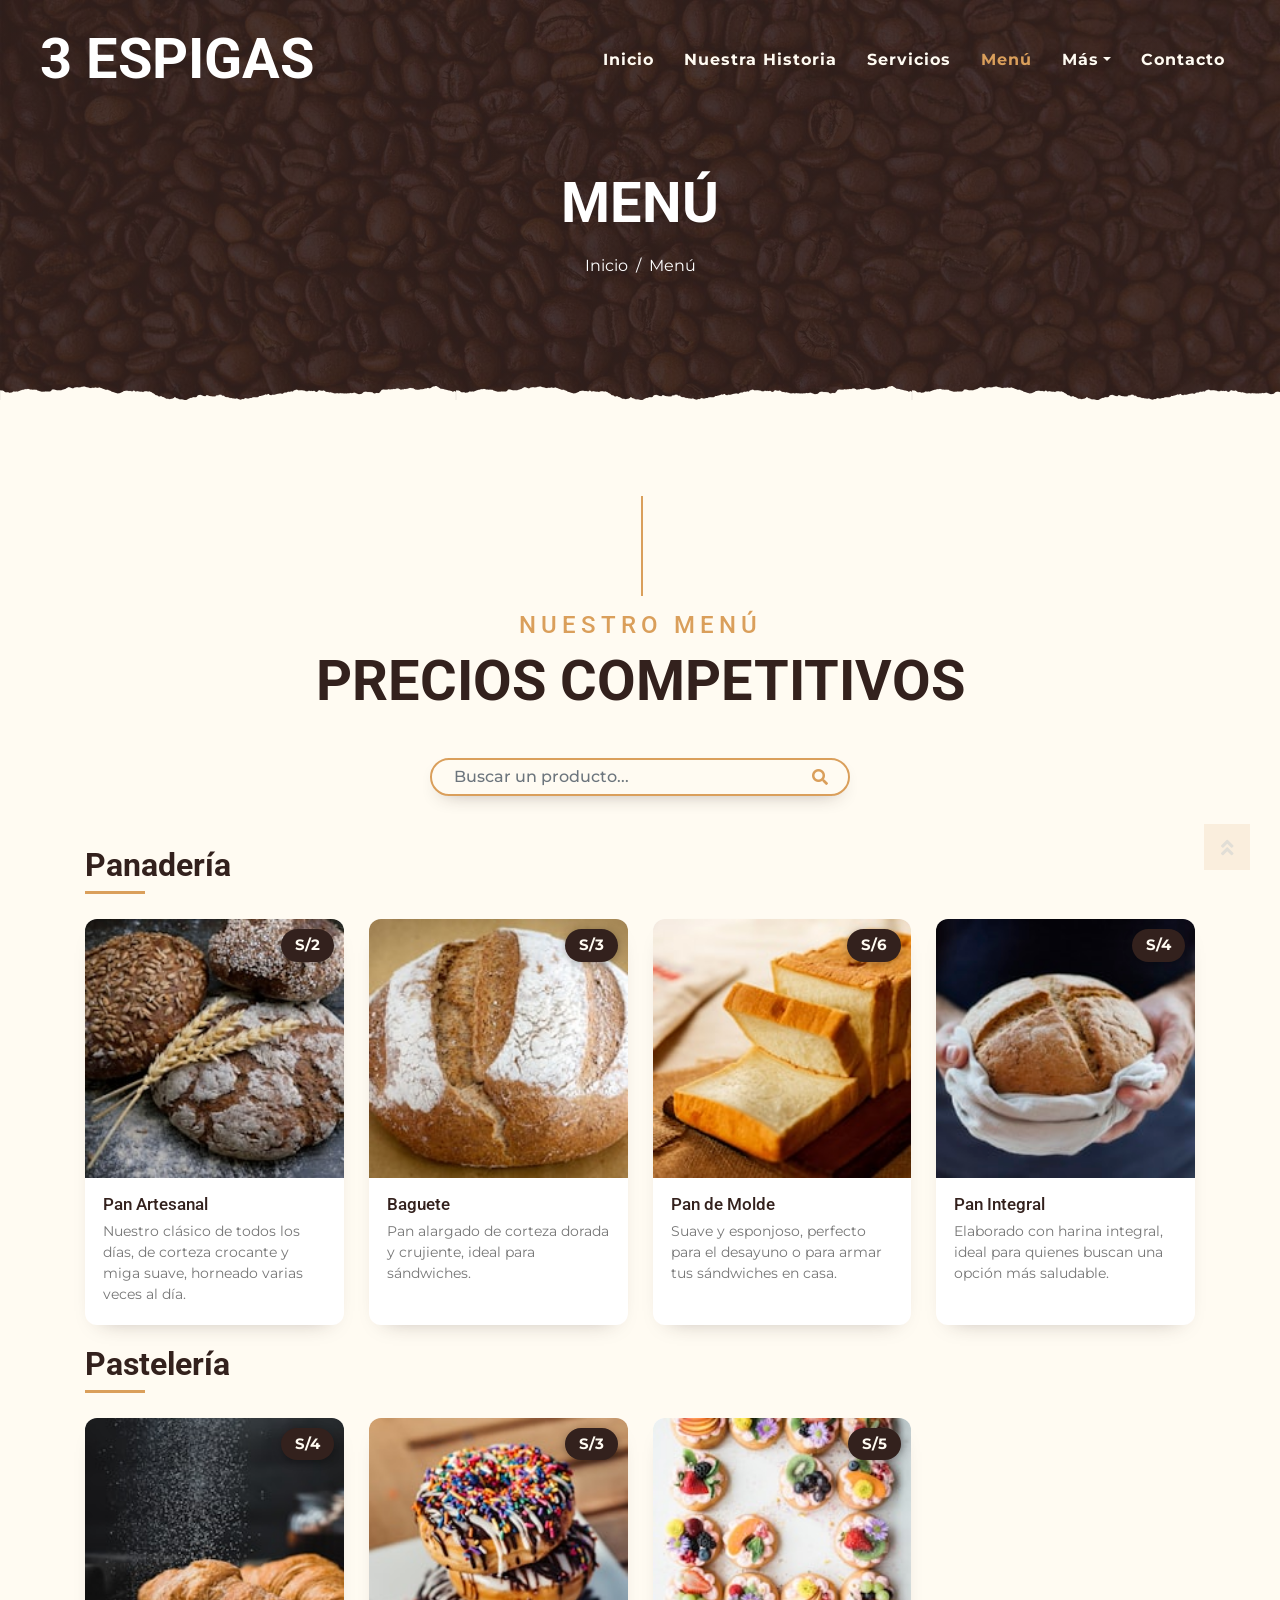
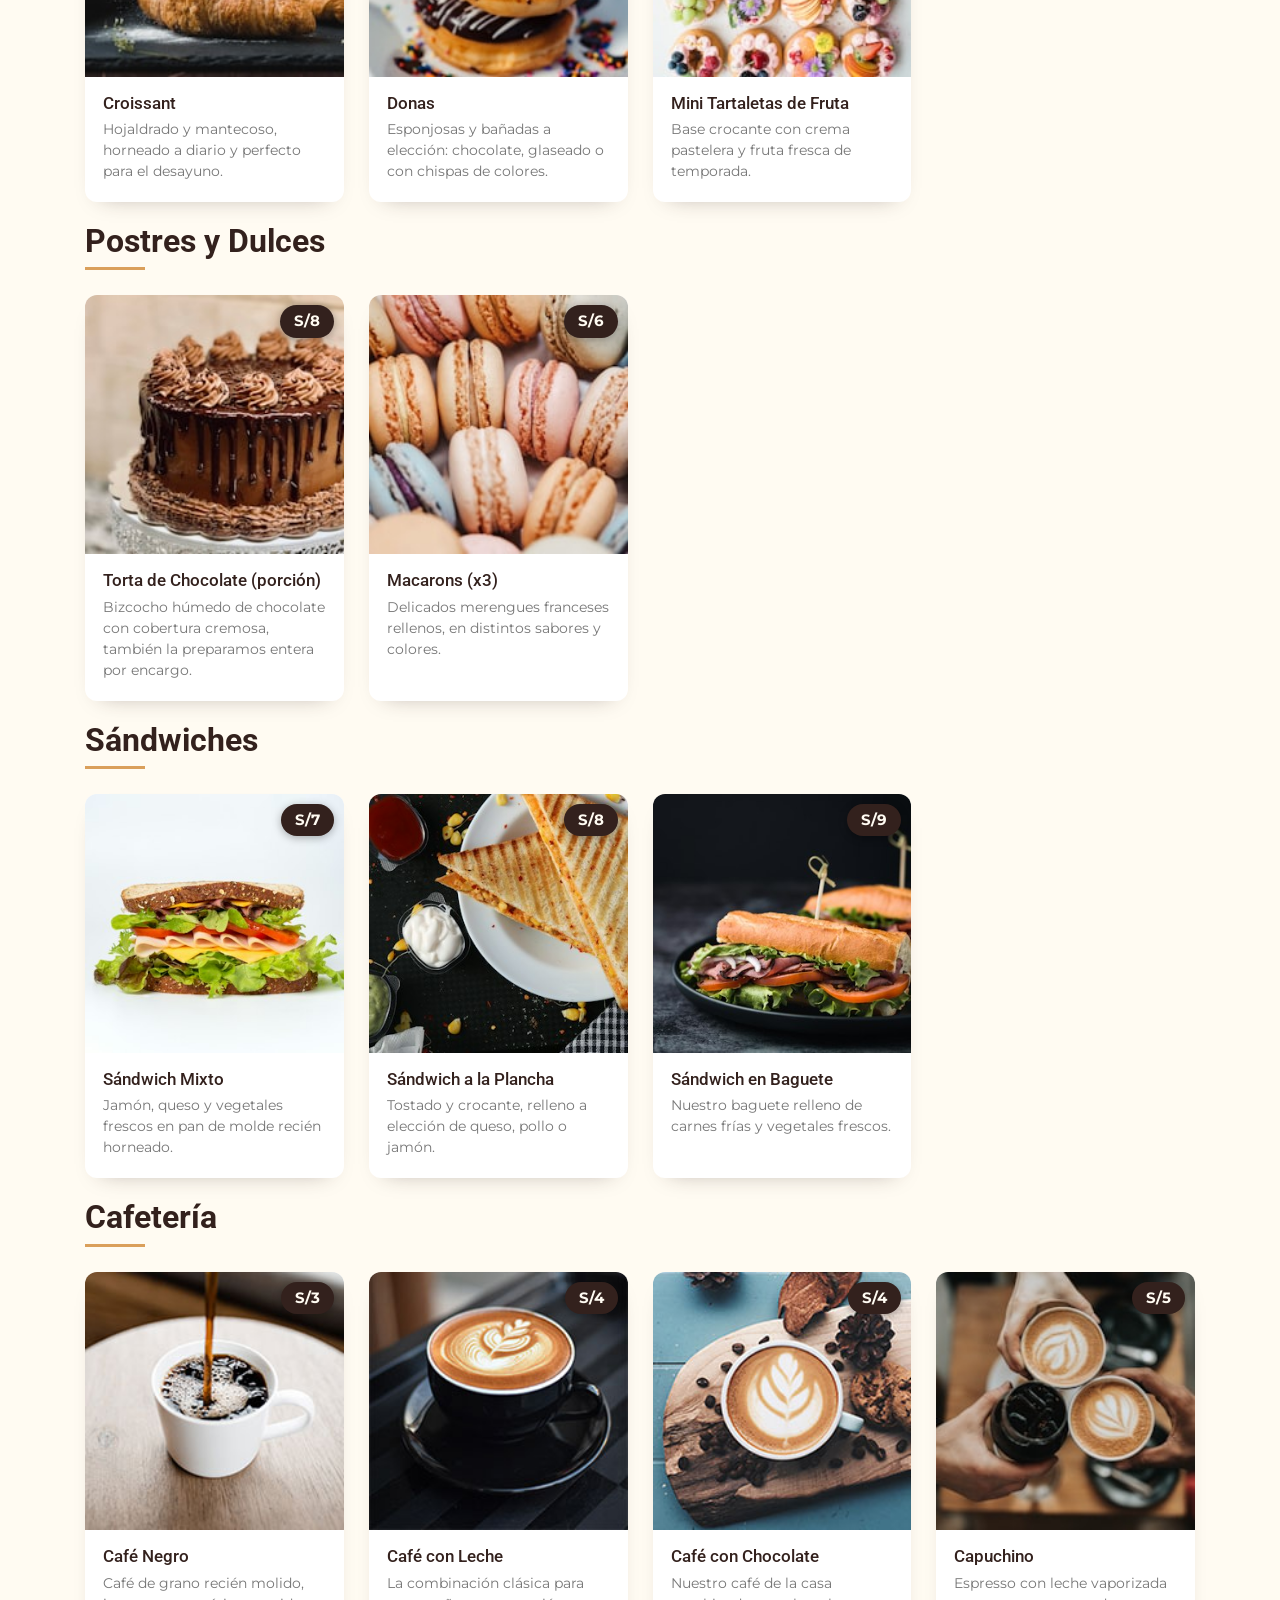
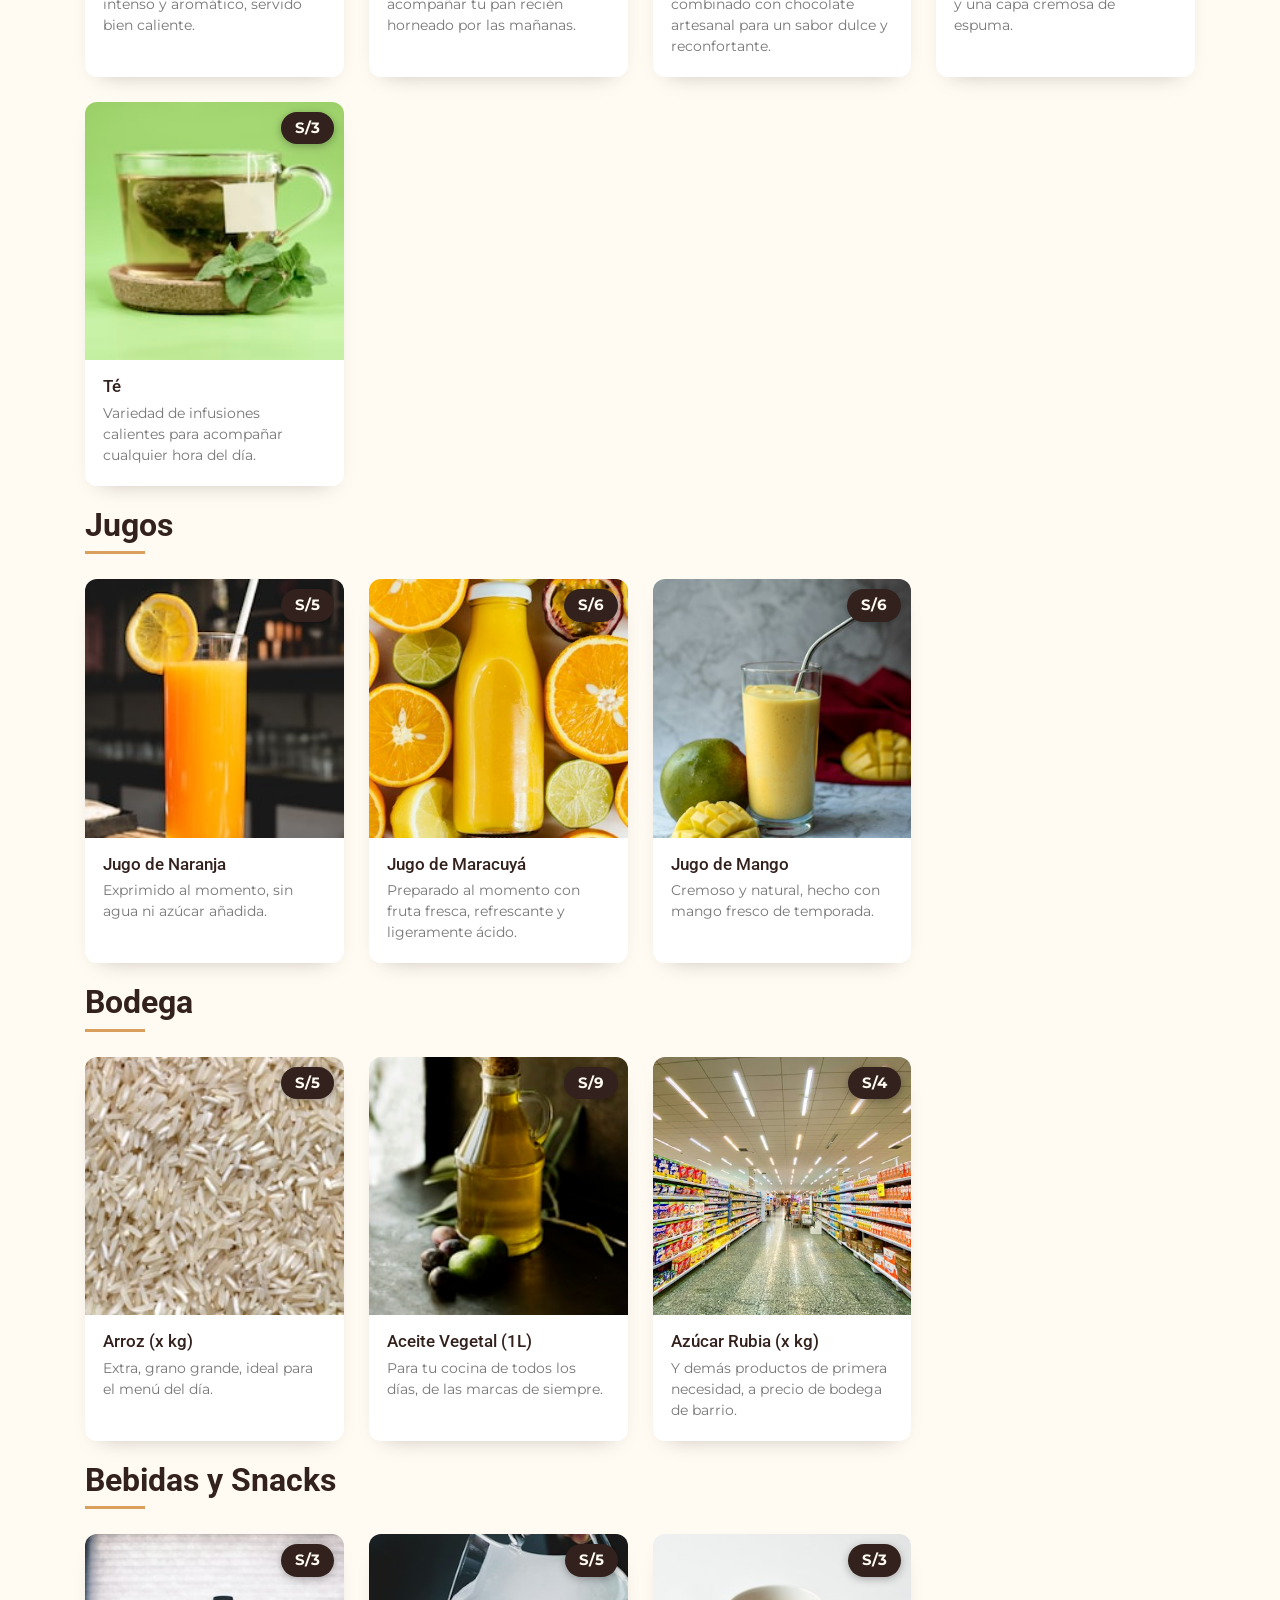
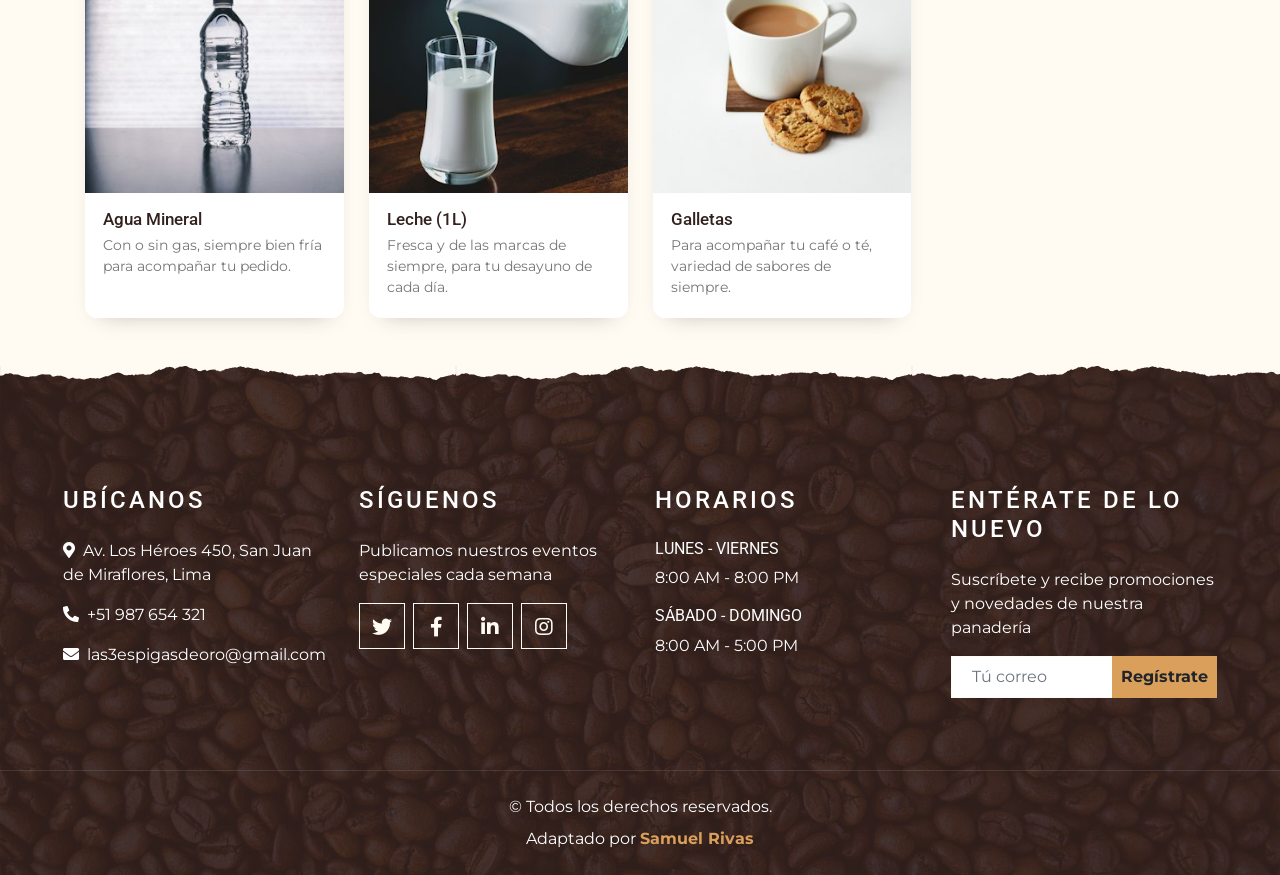
<file: menu.html>
<!DOCTYPE html>
<html lang="es">

<head>
    <meta charset="utf-8">
    <title>Las 3 Espigas de Oro - Panadería y Bodega</title>
    <meta content="width=device-width, initial-scale=1.0" name="viewport">
    <meta content="panadería, bodega, pastelería, baguetería, San Juan de Miraflores, Lima" name="keywords">
    <meta content="Las 3 Espigas de Oro - Panadería, pastelería y bodega en San Juan de Miraflores, Lima"
        name="description">

    <!-- Favicon -->
    <link href="img/favicon.svg" rel="icon" type="image/svg+xml">

    <!-- Google Font -->
    <link rel="preconnect" href="https://fonts.gstatic.com">
    <link
        href="https://fonts.googleapis.com/css2?family=Montserrat:wght@200;400&family=Roboto:wght@400;500;700&display=swap"
        rel="stylesheet">

    <!-- Font Awesome -->
    <link href="https://cdnjs.cloudflare.com/ajax/libs/font-awesome/5.10.0/css/all.min.css" rel="stylesheet">

    <!-- Libraries Stylesheet -->
    <link href="lib/owlcarousel/assets/owl.carousel.min.css" rel="stylesheet">
    <link href="lib/tempusdominus/css/tempusdominus-bootstrap-4.min.css" rel="stylesheet" />

    <!-- Customized Bootstrap Stylesheet -->
    <link href="css/style.min.css" rel="stylesheet">
    <link href="css/custom.css" rel="stylesheet">
</head>

<body>
    <!-- Navbar Start -->
    <div class="container-fluid p-0 nav-bar">
        <nav class="navbar navbar-expand-lg bg-none navbar-dark py-3">
            <a href="index.html" class="navbar-brand px-lg-4 m-0">
                <h1 class="m-0 display-4 text-uppercase text-white">3 ESPIGAS</h1>
            </a>
            <button type="button" class="navbar-toggler" data-toggle="collapse" data-target="#navbarCollapse">
                <span class="navbar-toggler-icon"></span>
            </button>
            <div class="collapse navbar-collapse justify-content-between" id="navbarCollapse">
                <div class="navbar-nav ml-auto p-4">
                    <a href="index.html" class="nav-item nav-link">Inicio</a>
                    <a href="about.html" class="nav-item nav-link">Nuestra Historia</a>
                    <a href="service.html" class="nav-item nav-link">Servicios</a>
                    <a href="menu.html" class="nav-item nav-link active">Menú</a>
                    <div class="nav-item dropdown">
                        <a href="#" class="nav-link dropdown-toggle" data-toggle="dropdown">Más</a>
                        <div class="dropdown-menu text-capitalize">
                            <a href="reservation.html" class="dropdown-item">Reservas</a>
                            <a href="testimonial.html" class="dropdown-item">Testimonios</a>
                        </div>
                    </div>
                    <a href="contact.html" class="nav-item nav-link">Contacto</a>
                </div>
            </div>
        </nav>
    </div>
    <!-- Navbar End -->


    <!-- Page Header Start -->
    <div class="container-fluid page-header mb-5 position-relative overlay-bottom">
        <div class="d-flex flex-column align-items-center justify-content-center pt-0 pt-lg-5"
            style="min-height: 400px">
            <h1 class="display-4 mb-3 mt-0 mt-lg-5 text-white text-uppercase">Menú</h1>
            <div class="d-inline-flex mb-lg-5">
                <p class="m-0 text-white"><a class="text-white" href="index.html">Inicio</a></p>
                <p class="m-0 text-white px-2">/</p>
                <p class="m-0 text-white">Menú</p>
            </div>
        </div>
    </div>
    <!-- Page Header End -->


    <!-- Menu Start -->
    <div class="container-fluid pt-5">
        <div class="container">
            <div class="section-title">
                <h4 class="text-primary text-uppercase" style="letter-spacing: 5px;">Nuestro Menú</h4>
                <h1 class="display-4">PRECIOS COMPETITIVOS</h1>
            </div>

            <div class="menu-search-wrap">
                <input type="text" id="menuSearchInput" class="form-control" placeholder="Buscar un producto...">
                <i class="fa fa-search"></i>
            </div>

            <div class="menu-no-results">No encontramos productos con ese nombre.</div>

            <div class="menu-category" data-category="panaderia">
                <h2 class="menu-category-title">Panadería</h2>
                <div class="menu-grid">
                    <div class="menu-card" data-name="pan artesanal">
                        <div class="menu-card-img">
                            <img src="img/menu-pan-artesanal.jpg" alt="Pan artesanal">
                            <span class="menu-card-price">S/2</span>
                        </div>
                        <div class="menu-card-body">
                            <h4>Pan Artesanal</h4>
                            <p>Nuestro clásico de todos los días, de corteza crocante y miga suave, horneado varias
                                veces al día.</p>
                        </div>
                    </div>
                    <div class="menu-card" data-name="baguete">
                        <div class="menu-card-img">
                            <img src="img/menu-baguette.jpg" alt="Baguete">
                            <span class="menu-card-price">S/3</span>
                        </div>
                        <div class="menu-card-body">
                            <h4>Baguete</h4>
                            <p>Pan alargado de corteza dorada y crujiente, ideal para sándwiches.</p>
                        </div>
                    </div>
                    <div class="menu-card" data-name="pan de molde">
                        <div class="menu-card-img">
                            <img src="img/menu-pan-molde.jpg" alt="Pan de molde">
                            <span class="menu-card-price">S/6</span>
                        </div>
                        <div class="menu-card-body">
                            <h4>Pan de Molde</h4>
                            <p>Suave y esponjoso, perfecto para el desayuno o para armar tus sándwiches en casa.</p>
                        </div>
                    </div>
                    <div class="menu-card" data-name="pan integral">
                        <div class="menu-card-img">
                            <img src="img/menu-pan-chapla.jpg" alt="Pan integral">
                            <span class="menu-card-price">S/4</span>
                        </div>
                        <div class="menu-card-body">
                            <h4>Pan Integral</h4>
                            <p>Elaborado con harina integral, ideal para quienes buscan una opción más saludable.</p>
                        </div>
                    </div>
                </div>
            </div>

            <div class="menu-category" data-category="pasteleria">
                <h2 class="menu-category-title">Pastelería</h2>
                <div class="menu-grid">
                    <div class="menu-card" data-name="croissant">
                        <div class="menu-card-img">
                            <img src="img/menu-croissant.jpg" alt="Croissant">
                            <span class="menu-card-price">S/4</span>
                        </div>
                        <div class="menu-card-body">
                            <h4>Croissant</h4>
                            <p>Hojaldrado y mantecoso, horneado a diario y perfecto para el desayuno.</p>
                        </div>
                    </div>
                    <div class="menu-card" data-name="donas">
                        <div class="menu-card-img">
                            <img src="img/menu-dona.jpg" alt="Donas">
                            <span class="menu-card-price">S/3</span>
                        </div>
                        <div class="menu-card-body">
                            <h4>Donas</h4>
                            <p>Esponjosas y bañadas a elección: chocolate, glaseado o con chispas de colores.</p>
                        </div>
                    </div>
                    <div class="menu-card" data-name="mini tartaletas de fruta">
                        <div class="menu-card-img">
                            <img src="img/menu-tarta.jpg" alt="Mini tartaletas de fruta">
                            <span class="menu-card-price">S/5</span>
                        </div>
                        <div class="menu-card-body">
                            <h4>Mini Tartaletas de Fruta</h4>
                            <p>Base crocante con crema pastelera y fruta fresca de temporada.</p>
                        </div>
                    </div>
                </div>
            </div>

            <div class="menu-category" data-category="postres">
                <h2 class="menu-category-title">Postres y Dulces</h2>
                <div class="menu-grid">
                    <div class="menu-card" data-name="torta de chocolate">
                        <div class="menu-card-img">
                            <img src="img/menu-torta.jpg" alt="Torta de chocolate">
                            <span class="menu-card-price">S/8</span>
                        </div>
                        <div class="menu-card-body">
                            <h4>Torta de Chocolate (porción)</h4>
                            <p>Bizcocho húmedo de chocolate con cobertura cremosa, también la preparamos entera por
                                encargo.</p>
                        </div>
                    </div>
                    <div class="menu-card" data-name="macarons">
                        <div class="menu-card-img">
                            <img src="img/menu-macaron.jpg" alt="Macarons">
                            <span class="menu-card-price">S/6</span>
                        </div>
                        <div class="menu-card-body">
                            <h4>Macarons (x3)</h4>
                            <p>Delicados merengues franceses rellenos, en distintos sabores y colores.</p>
                        </div>
                    </div>
                </div>
            </div>

            <div class="menu-category" data-category="sandwiches">
                <h2 class="menu-category-title">Sándwiches</h2>
                <div class="menu-grid">
                    <div class="menu-card" data-name="sandwich mixto">
                        <div class="menu-card-img">
                            <img src="img/menu-sandwich-mixto.jpg" alt="Sándwich mixto">
                            <span class="menu-card-price">S/7</span>
                        </div>
                        <div class="menu-card-body">
                            <h4>Sándwich Mixto</h4>
                            <p>Jamón, queso y vegetales frescos en pan de molde recién horneado.</p>
                        </div>
                    </div>
                    <div class="menu-card" data-name="sandwich a la plancha">
                        <div class="menu-card-img">
                            <img src="img/menu-sandwich-plancha.jpg" alt="Sándwich a la plancha">
                            <span class="menu-card-price">S/8</span>
                        </div>
                        <div class="menu-card-body">
                            <h4>Sándwich a la Plancha</h4>
                            <p>Tostado y crocante, relleno a elección de queso, pollo o jamón.</p>
                        </div>
                    </div>
                    <div class="menu-card" data-name="sandwich en baguete">
                        <div class="menu-card-img">
                            <img src="img/menu-sandwich-baguette.jpg" alt="Sándwich en baguete">
                            <span class="menu-card-price">S/9</span>
                        </div>
                        <div class="menu-card-body">
                            <h4>Sándwich en Baguete</h4>
                            <p>Nuestro baguete relleno de carnes frías y vegetales frescos.</p>
                        </div>
                    </div>
                </div>
            </div>

            <div class="menu-category" data-category="cafeteria">
                <h2 class="menu-category-title">Cafetería</h2>
                <div class="menu-grid">
                    <div class="menu-card" data-name="cafe negro">
                        <div class="menu-card-img">
                            <img src="img/menu-1.jpg" alt="Café negro">
                            <span class="menu-card-price">S/3</span>
                        </div>
                        <div class="menu-card-body">
                            <h4>Café Negro</h4>
                            <p>Café de grano recién molido, intenso y aromático, servido bien caliente.</p>
                        </div>
                    </div>
                    <div class="menu-card" data-name="cafe con leche">
                        <div class="menu-card-img">
                            <img src="img/menu-2.jpg" alt="Café con leche">
                            <span class="menu-card-price">S/4</span>
                        </div>
                        <div class="menu-card-body">
                            <h4>Café con Leche</h4>
                            <p>La combinación clásica para acompañar tu pan recién horneado por las mañanas.</p>
                        </div>
                    </div>
                    <div class="menu-card" data-name="cafe con chocolate">
                        <div class="menu-card-img">
                            <img src="img/menu-3.jpg" alt="Café con chocolate">
                            <span class="menu-card-price">S/4</span>
                        </div>
                        <div class="menu-card-body">
                            <h4>Café con Chocolate</h4>
                            <p>Nuestro café de la casa combinado con chocolate artesanal para un sabor dulce y
                                reconfortante.</p>
                        </div>
                    </div>
                    <div class="menu-card" data-name="capuchino">
                        <div class="menu-card-img">
                            <img src="img/menu-capuchino.jpg" alt="Capuchino">
                            <span class="menu-card-price">S/5</span>
                        </div>
                        <div class="menu-card-body">
                            <h4>Capuchino</h4>
                            <p>Espresso con leche vaporizada y una capa cremosa de espuma.</p>
                        </div>
                    </div>
                    <div class="menu-card" data-name="te">
                        <div class="menu-card-img">
                            <img src="img/menu-te.jpg" alt="Té">
                            <span class="menu-card-price">S/3</span>
                        </div>
                        <div class="menu-card-body">
                            <h4>Té</h4>
                            <p>Variedad de infusiones calientes para acompañar cualquier hora del día.</p>
                        </div>
                    </div>
                </div>
            </div>

            <div class="menu-category" data-category="jugos">
                <h2 class="menu-category-title">Jugos</h2>
                <div class="menu-grid">
                    <div class="menu-card" data-name="jugo de naranja">
                        <div class="menu-card-img">
                            <img src="img/menu-jugo.jpg" alt="Jugo de naranja">
                            <span class="menu-card-price">S/5</span>
                        </div>
                        <div class="menu-card-body">
                            <h4>Jugo de Naranja</h4>
                            <p>Exprimido al momento, sin agua ni azúcar añadida.</p>
                        </div>
                    </div>
                    <div class="menu-card" data-name="jugo de maracuya">
                        <div class="menu-card-img">
                            <img src="img/menu-maracuya.jpg" alt="Jugo de maracuyá y cítricos">
                            <span class="menu-card-price">S/6</span>
                        </div>
                        <div class="menu-card-body">
                            <h4>Jugo de Maracuyá</h4>
                            <p>Preparado al momento con fruta fresca, refrescante y ligeramente ácido.</p>
                        </div>
                    </div>
                    <div class="menu-card" data-name="jugo de mango">
                        <div class="menu-card-img">
                            <img src="img/menu-mango.jpg" alt="Jugo de mango">
                            <span class="menu-card-price">S/6</span>
                        </div>
                        <div class="menu-card-body">
                            <h4>Jugo de Mango</h4>
                            <p>Cremoso y natural, hecho con mango fresco de temporada.</p>
                        </div>
                    </div>
                </div>
            </div>

            <div class="menu-category" data-category="bodega">
                <h2 class="menu-category-title">Bodega</h2>
                <div class="menu-grid">
                    <div class="menu-card" data-name="arroz">
                        <div class="menu-card-img">
                            <img src="img/menu-arroz.jpg" alt="Arroz">
                            <span class="menu-card-price">S/5</span>
                        </div>
                        <div class="menu-card-body">
                            <h4>Arroz (x kg)</h4>
                            <p>Extra, grano grande, ideal para el menú del día.</p>
                        </div>
                    </div>
                    <div class="menu-card" data-name="aceite vegetal">
                        <div class="menu-card-img">
                            <img src="img/menu-aceite.jpg" alt="Aceite vegetal">
                            <span class="menu-card-price">S/9</span>
                        </div>
                        <div class="menu-card-body">
                            <h4>Aceite Vegetal (1L)</h4>
                            <p>Para tu cocina de todos los días, de las marcas de siempre.</p>
                        </div>
                    </div>
                    <div class="menu-card" data-name="azucar rubia">
                        <div class="menu-card-img">
                            <img src="img/service-bodega.jpg" alt="Azúcar">
                            <span class="menu-card-price">S/4</span>
                        </div>
                        <div class="menu-card-body">
                            <h4>Azúcar Rubia (x kg)</h4>
                            <p>Y demás productos de primera necesidad, a precio de bodega de barrio.</p>
                        </div>
                    </div>
                </div>
            </div>

            <div class="menu-category" data-category="bebidas-snacks">
                <h2 class="menu-category-title">Bebidas y Snacks</h2>
                <div class="menu-grid">
                    <div class="menu-card" data-name="agua mineral">
                        <div class="menu-card-img">
                            <img src="img/menu-agua.jpg" alt="Agua mineral">
                            <span class="menu-card-price">S/3</span>
                        </div>
                        <div class="menu-card-body">
                            <h4>Agua Mineral</h4>
                            <p>Con o sin gas, siempre bien fría para acompañar tu pedido.</p>
                        </div>
                    </div>
                    <div class="menu-card" data-name="leche">
                        <div class="menu-card-img">
                            <img src="img/menu-leche.jpg" alt="Leche">
                            <span class="menu-card-price">S/5</span>
                        </div>
                        <div class="menu-card-body">
                            <h4>Leche (1L)</h4>
                            <p>Fresca y de las marcas de siempre, para tu desayuno de cada día.</p>
                        </div>
                    </div>
                    <div class="menu-card" data-name="galletas">
                        <div class="menu-card-img">
                            <img src="img/menu-galletas.jpg" alt="Galletas">
                            <span class="menu-card-price">S/3</span>
                        </div>
                        <div class="menu-card-body">
                            <h4>Galletas</h4>
                            <p>Para acompañar tu café o té, variedad de sabores de siempre.</p>
                        </div>
                    </div>
                </div>
            </div>
        </div>
    </div>
    <!-- Menu End -->


    <!-- Footer Start -->
    <div class="container-fluid footer text-white mt-5 pt-5 px-0 position-relative overlay-top">
        <div class="row mx-0 pt-5 px-sm-3 px-lg-5 mt-4">
            <div class="col-lg-3 col-md-6 mb-5">
                <h4 class="text-white text-uppercase mb-4" style="letter-spacing: 3px;">UBÍCANOS</h4>
                <p><i class="fa fa-map-marker-alt mr-2"></i>Av. Los Héroes 450, San Juan de Miraflores, Lima</p>
                <p><i class="fa fa-phone-alt mr-2"></i>+51 987 654 321</p>
                <p class="m-0"><i class="fa fa-envelope mr-2"></i>las3espigasdeoro@gmail.com</p>
            </div>
            <div class="col-lg-3 col-md-6 mb-5">
                <h4 class="text-white text-uppercase mb-4" style="letter-spacing: 3px;">SÍGUENOS</h4>
                <p>Publicamos nuestros eventos especiales cada semana</p>
                <div class="d-flex justify-content-start">
                    <a class="btn btn-lg btn-outline-light btn-lg-square mr-2" href="#"><i
                            class="fab fa-twitter"></i></a>
                    <a class="btn btn-lg btn-outline-light btn-lg-square mr-2" href="#"><i
                            class="fab fa-facebook-f"></i></a>
                    <a class="btn btn-lg btn-outline-light btn-lg-square mr-2" href="#"><i
                            class="fab fa-linkedin-in"></i></a>
                    <a class="btn btn-lg btn-outline-light btn-lg-square" href="#"><i class="fab fa-instagram"></i></a>
                </div>
            </div>
            <div class="col-lg-3 col-md-6 mb-5">
                <h4 class="text-white text-uppercase mb-4" style="letter-spacing: 3px;">HORARIOS</h4>
                <div>
                    <h6 class="text-white text-uppercase">Lunes - Viernes</h6>
                    <p>8:00 AM - 8:00 PM</p>
                    <h6 class="text-white text-uppercase">Sábado - Domingo</h6>
                    <p>8:00 AM - 5:00 PM</p>
                </div>
            </div>
            <div class="col-lg-3 col-md-6 mb-5">
                <h4 class="text-white text-uppercase mb-4" style="letter-spacing: 3px;">Entérate de lo nuevo</h4>
                <p>Suscríbete y recibe promociones y novedades de nuestra panadería</p>
                <div class="w-100">
                    <form class="subscribe-form">
                        <div class="input-group">
                            <input type="email" class="form-control border-light" style="padding: 20px;"
                                placeholder="Tú correo" required>
                            <div class="input-group-append">
                                <button class="btn btn-primary font-weight-bold px-2" type="submit">Regístrate</button>
                            </div>
                        </div>
                    </form>
                </div>
            </div>
        </div>
        <div class="container-fluid text-center text-white border-top mt-4 py-4 px-sm-3 px-md-5"
            style="border-color: rgba(256, 256, 256, .1) !important;">
            <p class="mb-2 text-white">&copy; Todos los derechos reservados.</p>
            <p class="m-0 text-white">Adaptado por <a class="font-weight-bold" href="#">Samuel Rivas</a></p>
        </div>
    </div>
    <!-- Footer End -->


    <!-- Back to Top -->
    <a href="#" class="btn btn-lg btn-primary btn-lg-square back-to-top"><i class="fa fa-angle-double-up"></i></a>


    <!-- JavaScript Libraries -->
    <script src="https://code.jquery.com/jquery-3.4.1.min.js"></script>
    <script src="https://stackpath.bootstrapcdn.com/bootstrap/4.4.1/js/bootstrap.bundle.min.js"></script>
    <script src="lib/easing/easing.min.js"></script>
    <script src="lib/waypoints/waypoints.min.js"></script>
    <script src="lib/owlcarousel/owl.carousel.min.js"></script>
    <script src="lib/tempusdominus/js/moment.min.js"></script>
    <script src="lib/tempusdominus/js/moment-timezone.min.js"></script>
    <script src="lib/tempusdominus/js/tempusdominus-bootstrap-4.min.js"></script>

    <!-- Contact Javascript File -->
    <script src="mail/jqBootstrapValidation.min.js"></script>
    <script src="mail/contact.js"></script>

    <!-- Template Javascript -->
    <script src="js/main.js"></script>
    <script src="js/forms.js"></script>
    <script src="js/menu-search.js"></script>
</body>

</html>
</file>
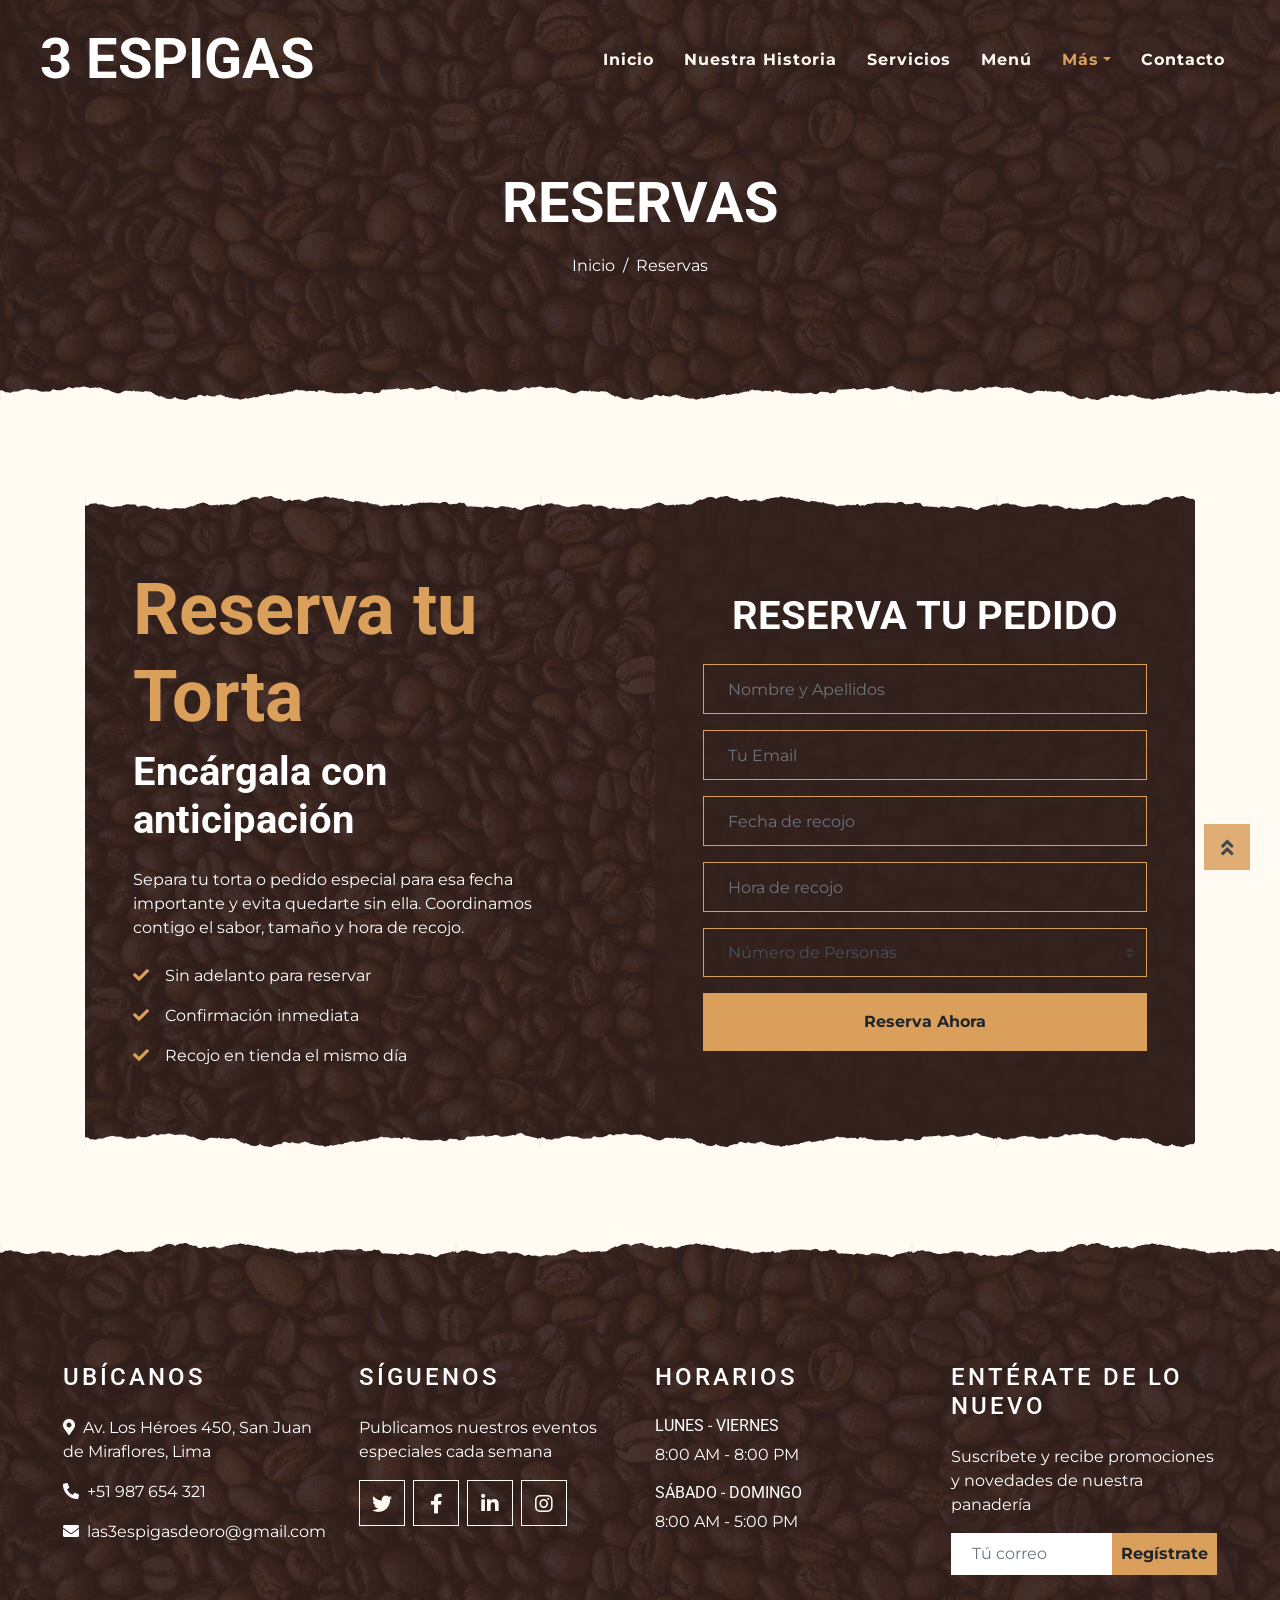
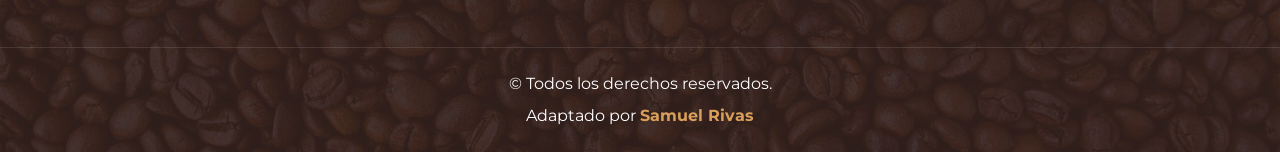
<file: reservation.html>
<!DOCTYPE html>
<html lang="es">

<head>
    <meta charset="utf-8">
    <title>Las 3 Espigas de Oro - Panadería y Bodega</title>
    <meta content="width=device-width, initial-scale=1.0" name="viewport">
    <meta content="panadería, bodega, pastelería, baguetería, San Juan de Miraflores, Lima" name="keywords">
    <meta content="Las 3 Espigas de Oro - Panadería, pastelería y bodega en San Juan de Miraflores, Lima" name="description">

    <!-- Favicon -->
    <link href="img/favicon.svg" rel="icon" type="image/svg+xml">

    <!-- Google Font -->
    <link rel="preconnect" href="https://fonts.gstatic.com">
    <link href="https://fonts.googleapis.com/css2?family=Montserrat:wght@200;400&family=Roboto:wght@400;500;700&display=swap" rel="stylesheet">

    <!-- Font Awesome -->
    <link href="https://cdnjs.cloudflare.com/ajax/libs/font-awesome/5.10.0/css/all.min.css" rel="stylesheet">

    <!-- Libraries Stylesheet -->
    <link href="lib/owlcarousel/assets/owl.carousel.min.css" rel="stylesheet">
    <link href="lib/tempusdominus/css/tempusdominus-bootstrap-4.min.css" rel="stylesheet" />

    <!-- Customized Bootstrap Stylesheet -->
    <link href="css/style.min.css" rel="stylesheet">
    <link href="css/custom.css" rel="stylesheet">
</head>

<body>
    <!-- Navbar Start -->
    <div class="container-fluid p-0 nav-bar">
        <nav class="navbar navbar-expand-lg bg-none navbar-dark py-3">
            <a href="index.html" class="navbar-brand px-lg-4 m-0">
                <h1 class="m-0 display-4 text-uppercase text-white">3 ESPIGAS</h1>
            </a>
            <button type="button" class="navbar-toggler" data-toggle="collapse" data-target="#navbarCollapse">
                <span class="navbar-toggler-icon"></span>
            </button>
            <div class="collapse navbar-collapse justify-content-between" id="navbarCollapse">
                <div class="navbar-nav ml-auto p-4">
                    <a href="index.html" class="nav-item nav-link">Inicio</a>
                    <a href="about.html" class="nav-item nav-link">Nuestra Historia</a>
                    <a href="service.html" class="nav-item nav-link">Servicios</a>
                    <a href="menu.html" class="nav-item nav-link">Menú</a>
                    <div class="nav-item dropdown">
                        <a href="#" class="nav-link dropdown-toggle active" data-toggle="dropdown">Más</a>
                        <div class="dropdown-menu text-capitalize">
                            <a href="reservation.html" class="dropdown-item active">Reservas</a>
                            <a href="testimonial.html" class="dropdown-item">Testimonios</a>
                        </div>
                    </div>
                    <a href="contact.html" class="nav-item nav-link">Contacto</a>
                </div>
            </div>
        </nav>
    </div>
    <!-- Navbar End -->


    <!-- Page Header Start -->
    <div class="container-fluid page-header mb-5 position-relative overlay-bottom">
        <div class="d-flex flex-column align-items-center justify-content-center pt-0 pt-lg-5" style="min-height: 400px">
            <h1 class="display-4 mb-3 mt-0 mt-lg-5 text-white text-uppercase">Reservas</h1>
            <div class="d-inline-flex mb-lg-5">
                <p class="m-0 text-white"><a class="text-white" href="index.html">Inicio</a></p>
                <p class="m-0 text-white px-2">/</p>
                <p class="m-0 text-white">Reservas</p>
            </div>
        </div>
    </div>
    <!-- Page Header End -->


    <!-- Reservation Start -->
    <div class="container-fluid py-5">
        <div class="container">
            <div class="reservation position-relative overlay-top overlay-bottom">
                <div class="row align-items-center">
                    <div class="col-lg-6 my-5 my-lg-0">
                        <div class="p-5">
                            <div class="mb-4">
                                <h1 class="display-3 text-primary">Reserva tu Torta</h1>
                                <h1 class="text-white">Encárgala con anticipación</h1>
                            </div>
                            <p class="text-white">Separa tu torta o pedido especial para esa fecha importante y evita
                                quedarte sin ella. Coordinamos contigo el sabor, tamaño y hora de recojo.</p>
                            <ul class="list-inline text-white m-0">
                                <li class="py-2"><i class="fa fa-check text-primary mr-3"></i>Sin adelanto para reservar</li>
                                <li class="py-2"><i class="fa fa-check text-primary mr-3"></i>Confirmación inmediata</li>
                                <li class="py-2"><i class="fa fa-check text-primary mr-3"></i>Recojo en tienda el mismo día</li>
                            </ul>
                        </div>
                    </div>
                    <div class="col-lg-6">
                        <div class="text-center p-5" style="background: rgba(51, 33, 29, .8);">
                            <h1 class="text-white mb-4 mt-5">RESERVA TU PEDIDO</h1>
                            <form class="mb-5" id="reservationForm">
                                <div class="form-group">
                                    <input type="text" class="form-control bg-transparent border-primary p-4" placeholder="Nombre y Apellidos"
                                        required="required" />
                                </div>
                                <div class="form-group">
                                    <input type="email" class="form-control bg-transparent border-primary p-4" placeholder="Tu Email"
                                        required="required" />
                                </div>
                                <div class="form-group">
                                    <div class="date" id="date" data-target-input="nearest">
                                        <input type="text" class="form-control bg-transparent border-primary p-4 datetimepicker-input" placeholder="Fecha de recojo" data-target="#date" data-toggle="datetimepicker" required="required"/>
                                    </div>
                                </div>
                                <div class="form-group">
                                    <div class="time" id="time" data-target-input="nearest">
                                        <input type="text" class="form-control bg-transparent border-primary p-4 datetimepicker-input" placeholder="Hora de recojo" data-target="#time" data-toggle="datetimepicker" required="required"/>
                                    </div>
                                </div>
                                <div class="form-group">
                                    <select class="custom-select bg-transparent border-primary px-4" style="height: 49px;" required="required">
                                        <option value="" selected disabled>Número de Personas</option>
                                        <option value="1">1 Persona</option>
                                        <option value="2">2 Personas</option>
                                        <option value="3">3 Personas</option>
                                        <option value="4">4 Personas</option>
                                    </select>
                                </div>

                                <div>
                                    <button class="btn btn-primary btn-block font-weight-bold py-3" type="submit">Reserva Ahora</button>
                                </div>
                            </form>
                        </div>
                    </div>
                </div>
            </div>
        </div>
    </div>
    <!-- Reservation End -->


    <!-- Footer Start -->
    <div class="container-fluid footer text-white mt-5 pt-5 px-0 position-relative overlay-top">
        <div class="row mx-0 pt-5 px-sm-3 px-lg-5 mt-4">
            <div class="col-lg-3 col-md-6 mb-5">
                <h4 class="text-white text-uppercase mb-4" style="letter-spacing: 3px;">UBÍCANOS</h4>
                <p><i class="fa fa-map-marker-alt mr-2"></i>Av. Los Héroes 450, San Juan de Miraflores, Lima</p>
                <p><i class="fa fa-phone-alt mr-2"></i>+51 987 654 321</p>
                <p class="m-0"><i class="fa fa-envelope mr-2"></i>las3espigasdeoro@gmail.com</p>
            </div>
            <div class="col-lg-3 col-md-6 mb-5">
                <h4 class="text-white text-uppercase mb-4" style="letter-spacing: 3px;">SÍGUENOS</h4>
                <p>Publicamos nuestros eventos especiales cada semana</p>
                <div class="d-flex justify-content-start">
                    <a class="btn btn-lg btn-outline-light btn-lg-square mr-2" href="#"><i class="fab fa-twitter"></i></a>
                    <a class="btn btn-lg btn-outline-light btn-lg-square mr-2" href="#"><i class="fab fa-facebook-f"></i></a>
                    <a class="btn btn-lg btn-outline-light btn-lg-square mr-2" href="#"><i class="fab fa-linkedin-in"></i></a>
                    <a class="btn btn-lg btn-outline-light btn-lg-square" href="#"><i class="fab fa-instagram"></i></a>
                </div>
            </div>
            <div class="col-lg-3 col-md-6 mb-5">
                <h4 class="text-white text-uppercase mb-4" style="letter-spacing: 3px;">HORARIOS</h4>
                <div>
                    <h6 class="text-white text-uppercase">Lunes - Viernes</h6>
                    <p>8:00 AM - 8:00 PM</p>
                    <h6 class="text-white text-uppercase">Sábado - Domingo</h6>
                    <p>8:00 AM - 5:00 PM</p>
                </div>
            </div>
            <div class="col-lg-3 col-md-6 mb-5">
                <h4 class="text-white text-uppercase mb-4" style="letter-spacing: 3px;">Entérate de lo nuevo</h4>
                <p>Suscríbete y recibe promociones y novedades de nuestra panadería</p>
                <div class="w-100">
                    <form class="subscribe-form">
                        <div class="input-group">
                            <input type="email" class="form-control border-light" style="padding: 20px;" placeholder="Tú correo" required>
                            <div class="input-group-append">
                                <button class="btn btn-primary font-weight-bold px-2" type="submit">Regístrate</button>
                            </div>
                        </div>
                    </form>
                </div>
            </div>
        </div>
        <div class="container-fluid text-center text-white border-top mt-4 py-4 px-sm-3 px-md-5" style="border-color: rgba(256, 256, 256, .1) !important;">
            <p class="mb-2 text-white">&copy; Todos los derechos reservados.</p>
            <p class="m-0 text-white">Adaptado por <a class="font-weight-bold" href="#">Samuel Rivas</a></p>
        </div>
    </div>
    <!-- Footer End -->


    <!-- Back to Top -->
    <a href="#" class="btn btn-lg btn-primary btn-lg-square back-to-top"><i class="fa fa-angle-double-up"></i></a>


    <!-- JavaScript Libraries -->
    <script src="https://code.jquery.com/jquery-3.4.1.min.js"></script>
    <script src="https://stackpath.bootstrapcdn.com/bootstrap/4.4.1/js/bootstrap.bundle.min.js"></script>
    <script src="lib/easing/easing.min.js"></script>
    <script src="lib/waypoints/waypoints.min.js"></script>
    <script src="lib/owlcarousel/owl.carousel.min.js"></script>
    <script src="lib/tempusdominus/js/moment.min.js"></script>
    <script src="lib/tempusdominus/js/moment-timezone.min.js"></script>
    <script src="lib/tempusdominus/js/tempusdominus-bootstrap-4.min.js"></script>

    <!-- Contact Javascript File -->
    <script src="mail/jqBootstrapValidation.min.js"></script>
    <script src="mail/contact.js"></script>

    <!-- Template Javascript -->
    <script src="js/main.js"></script>
    <script src="js/forms.js"></script>
</body>

</html>
</file>
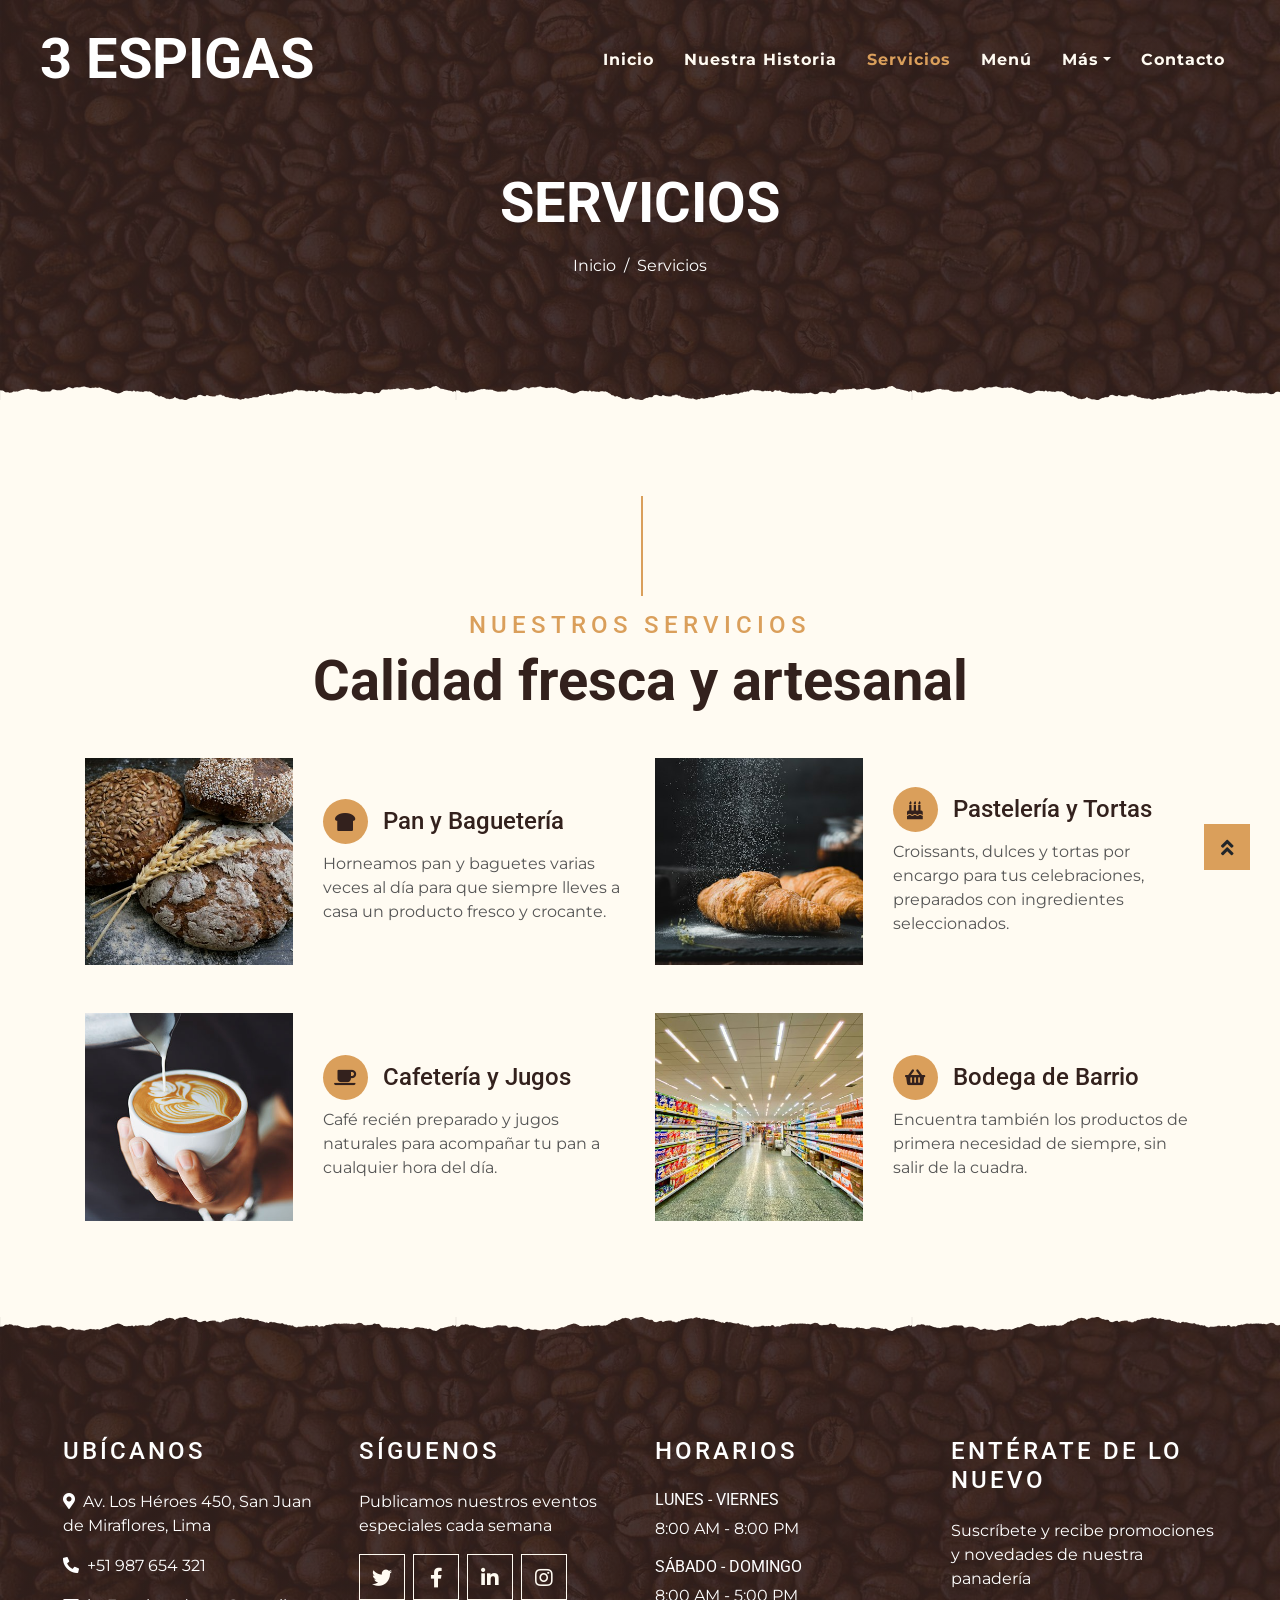
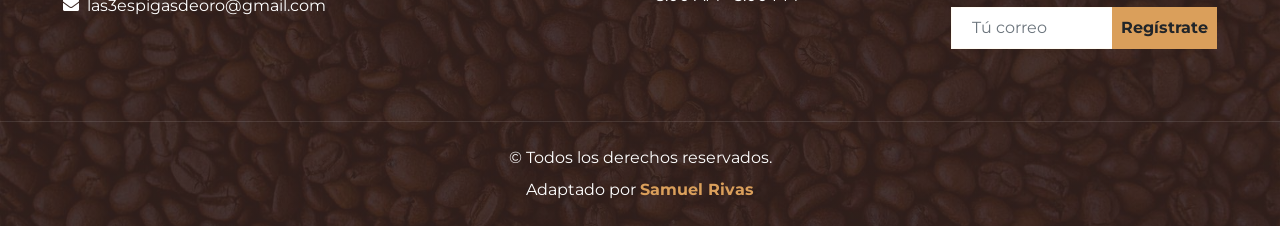
<file: service.html>
<!DOCTYPE html>
<html lang="es">

<head>
    <meta charset="utf-8">
    <title>Las 3 Espigas de Oro - Panadería y Bodega</title>
    <meta content="width=device-width, initial-scale=1.0" name="viewport">
    <meta content="panadería, bodega, pastelería, baguetería, San Juan de Miraflores, Lima" name="keywords">
    <meta content="Las 3 Espigas de Oro - Panadería, pastelería y bodega en San Juan de Miraflores, Lima" name="description">

    <!-- Favicon -->
    <link href="img/favicon.svg" rel="icon" type="image/svg+xml">

    <!-- Google Font -->
    <link rel="preconnect" href="https://fonts.gstatic.com">
    <link href="https://fonts.googleapis.com/css2?family=Montserrat:wght@200;400&family=Roboto:wght@400;500;700&display=swap" rel="stylesheet">

    <!-- Font Awesome -->
    <link href="https://cdnjs.cloudflare.com/ajax/libs/font-awesome/5.10.0/css/all.min.css" rel="stylesheet">

    <!-- Libraries Stylesheet -->
    <link href="lib/owlcarousel/assets/owl.carousel.min.css" rel="stylesheet">
    <link href="lib/tempusdominus/css/tempusdominus-bootstrap-4.min.css" rel="stylesheet" />

    <!-- Customized Bootstrap Stylesheet -->
    <link href="css/style.min.css" rel="stylesheet">
    <link href="css/custom.css" rel="stylesheet">
</head>

<body>
    <!-- Navbar Start -->
    <div class="container-fluid p-0 nav-bar">
        <nav class="navbar navbar-expand-lg bg-none navbar-dark py-3">
            <a href="index.html" class="navbar-brand px-lg-4 m-0">
                <h1 class="m-0 display-4 text-uppercase text-white">3 ESPIGAS</h1>
            </a>
            <button type="button" class="navbar-toggler" data-toggle="collapse" data-target="#navbarCollapse">
                <span class="navbar-toggler-icon"></span>
            </button>
            <div class="collapse navbar-collapse justify-content-between" id="navbarCollapse">
                <div class="navbar-nav ml-auto p-4">
                    <a href="index.html" class="nav-item nav-link">Inicio</a>
                    <a href="about.html" class="nav-item nav-link">Nuestra Historia</a>
                    <a href="service.html" class="nav-item nav-link active">Servicios</a>
                    <a href="menu.html" class="nav-item nav-link">Menú</a>
                    <div class="nav-item dropdown">
                        <a href="#" class="nav-link dropdown-toggle" data-toggle="dropdown">Más</a>
                        <div class="dropdown-menu text-capitalize">
                            <a href="reservation.html" class="dropdown-item">Reservas</a>
                            <a href="testimonial.html" class="dropdown-item">Testimonios</a>
                        </div>
                    </div>
                    <a href="contact.html" class="nav-item nav-link">Contacto</a>
                </div>
            </div>
        </nav>
    </div>
    <!-- Navbar End -->


    <!-- Page Header Start -->
    <div class="container-fluid page-header mb-5 position-relative overlay-bottom">
        <div class="d-flex flex-column align-items-center justify-content-center pt-0 pt-lg-5" style="min-height: 400px">
            <h1 class="display-4 mb-3 mt-0 mt-lg-5 text-white text-uppercase">Servicios</h1>
            <div class="d-inline-flex mb-lg-5">
                <p class="m-0 text-white"><a class="text-white" href="index.html">Inicio</a></p>
                <p class="m-0 text-white px-2">/</p>
                <p class="m-0 text-white">Servicios</p>
            </div>
        </div>
    </div>
    <!-- Page Header End -->


    <!-- Service Start -->
    <div class="container-fluid pt-5">
        <div class="container">
            <div class="section-title">
                <h4 class="text-primary text-uppercase" style="letter-spacing: 5px;">Nuestros Servicios</h4>
                <h1 class="display-4">Calidad fresca y artesanal</h1>
            </div>
            <div class="row">
                <div class="col-lg-6 mb-5">
                    <div class="row align-items-center">
                        <div class="col-sm-5">
                            <img class="img-fluid mb-3 mb-sm-0" src="img/service-pan.jpg" alt="Pan artesanal recién horneado">
                        </div>
                        <div class="col-sm-7">
                            <h4><i class="fa fa-bread-slice service-icon"></i>Pan y Baguetería</h4>
                            <p class="m-0">Horneamos pan y baguetes varias veces al día para que siempre lleves a
                                casa un producto fresco y crocante.</p>
                        </div>
                    </div>
                </div>
                <div class="col-lg-6 mb-5">
                    <div class="row align-items-center">
                        <div class="col-sm-5">
                            <img class="img-fluid mb-3 mb-sm-0" src="img/service-pasteleria.jpg" alt="Pastelería y tortas">
                        </div>
                        <div class="col-sm-7">
                            <h4><i class="fa fa-birthday-cake service-icon"></i>Pastelería y Tortas</h4>
                            <p class="m-0">Croissants, dulces y tortas por encargo para tus celebraciones, preparados
                                con ingredientes seleccionados.</p>
                        </div>
                    </div>
                </div>
                <div class="col-lg-6 mb-5">
                    <div class="row align-items-center">
                        <div class="col-sm-5">
                            <img class="img-fluid mb-3 mb-sm-0" src="img/service-3.jpg" alt="Cafetería y jugos">
                        </div>
                        <div class="col-sm-7">
                            <h4><i class="fa fa-coffee service-icon"></i>Cafetería y Jugos</h4>
                            <p class="m-0">Café recién preparado y jugos naturales para acompañar tu pan a cualquier
                                hora del día.</p>
                        </div>
                    </div>
                </div>
                <div class="col-lg-6 mb-5">
                    <div class="row align-items-center">
                        <div class="col-sm-5">
                            <img class="img-fluid mb-3 mb-sm-0" src="img/service-bodega.jpg" alt="Bodega de productos de primera necesidad">
                        </div>
                        <div class="col-sm-7">
                            <h4><i class="fa fa-shopping-basket service-icon"></i>Bodega de Barrio</h4>
                            <p class="m-0">Encuentra también los productos de primera necesidad de siempre, sin
                                salir de la cuadra.</p>
                        </div>
                    </div>
                </div>
            </div>
        </div>
    </div>
    <!-- Service End -->


    <!-- Footer Start -->
    <div class="container-fluid footer text-white mt-5 pt-5 px-0 position-relative overlay-top">
        <div class="row mx-0 pt-5 px-sm-3 px-lg-5 mt-4">
            <div class="col-lg-3 col-md-6 mb-5">
                <h4 class="text-white text-uppercase mb-4" style="letter-spacing: 3px;">UBÍCANOS</h4>
                <p><i class="fa fa-map-marker-alt mr-2"></i>Av. Los Héroes 450, San Juan de Miraflores, Lima</p>
                <p><i class="fa fa-phone-alt mr-2"></i>+51 987 654 321</p>
                <p class="m-0"><i class="fa fa-envelope mr-2"></i>las3espigasdeoro@gmail.com</p>
            </div>
            <div class="col-lg-3 col-md-6 mb-5">
                <h4 class="text-white text-uppercase mb-4" style="letter-spacing: 3px;">SÍGUENOS</h4>
                <p>Publicamos nuestros eventos especiales cada semana</p>
                <div class="d-flex justify-content-start">
                    <a class="btn btn-lg btn-outline-light btn-lg-square mr-2" href="#"><i class="fab fa-twitter"></i></a>
                    <a class="btn btn-lg btn-outline-light btn-lg-square mr-2" href="#"><i class="fab fa-facebook-f"></i></a>
                    <a class="btn btn-lg btn-outline-light btn-lg-square mr-2" href="#"><i class="fab fa-linkedin-in"></i></a>
                    <a class="btn btn-lg btn-outline-light btn-lg-square" href="#"><i class="fab fa-instagram"></i></a>
                </div>
            </div>
            <div class="col-lg-3 col-md-6 mb-5">
                <h4 class="text-white text-uppercase mb-4" style="letter-spacing: 3px;">HORARIOS</h4>
                <div>
                    <h6 class="text-white text-uppercase">Lunes - Viernes</h6>
                    <p>8:00 AM - 8:00 PM</p>
                    <h6 class="text-white text-uppercase">Sábado - Domingo</h6>
                    <p>8:00 AM - 5:00 PM</p>
                </div>
            </div>
            <div class="col-lg-3 col-md-6 mb-5">
                <h4 class="text-white text-uppercase mb-4" style="letter-spacing: 3px;">Entérate de lo nuevo</h4>
                <p>Suscríbete y recibe promociones y novedades de nuestra panadería</p>
                <div class="w-100">
                    <form class="subscribe-form">
                        <div class="input-group">
                            <input type="email" class="form-control border-light" style="padding: 20px;" placeholder="Tú correo" required>
                            <div class="input-group-append">
                                <button class="btn btn-primary font-weight-bold px-2" type="submit">Regístrate</button>
                            </div>
                        </div>
                    </form>
                </div>
            </div>
        </div>
        <div class="container-fluid text-center text-white border-top mt-4 py-4 px-sm-3 px-md-5" style="border-color: rgba(256, 256, 256, .1) !important;">
            <p class="mb-2 text-white">&copy; Todos los derechos reservados.</p>
            <p class="m-0 text-white">Adaptado por <a class="font-weight-bold" href="#">Samuel Rivas</a></p>
        </div>
    </div>
    <!-- Footer End -->


    <!-- Back to Top -->
    <a href="#" class="btn btn-lg btn-primary btn-lg-square back-to-top"><i class="fa fa-angle-double-up"></i></a>


    <!-- JavaScript Libraries -->
    <script src="https://code.jquery.com/jquery-3.4.1.min.js"></script>
    <script src="https://stackpath.bootstrapcdn.com/bootstrap/4.4.1/js/bootstrap.bundle.min.js"></script>
    <script src="lib/easing/easing.min.js"></script>
    <script src="lib/waypoints/waypoints.min.js"></script>
    <script src="lib/owlcarousel/owl.carousel.min.js"></script>
    <script src="lib/tempusdominus/js/moment.min.js"></script>
    <script src="lib/tempusdominus/js/moment-timezone.min.js"></script>
    <script src="lib/tempusdominus/js/tempusdominus-bootstrap-4.min.js"></script>

    <!-- Contact Javascript File -->
    <script src="mail/jqBootstrapValidation.min.js"></script>
    <script src="mail/contact.js"></script>

    <!-- Template Javascript -->
    <script src="js/main.js"></script>
    <script src="js/forms.js"></script>
</body>

</html>
</file>
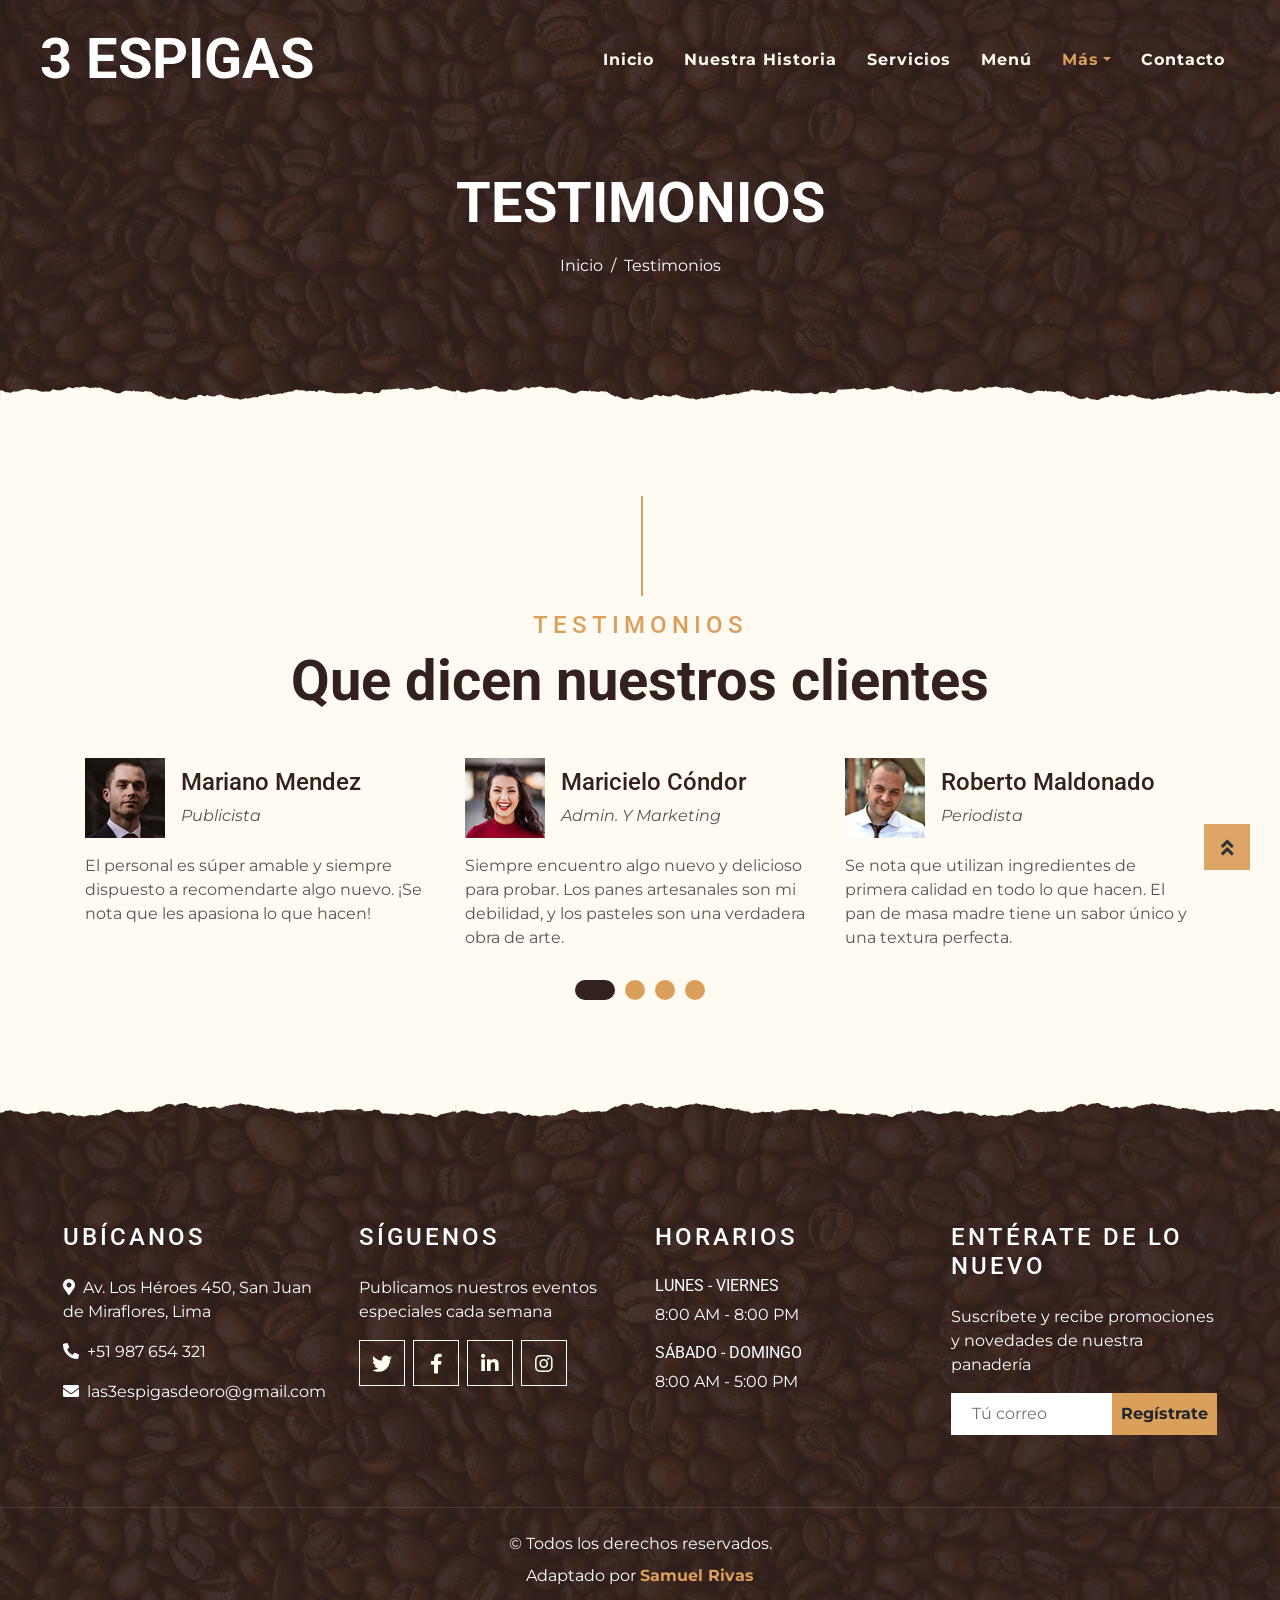
<file: testimonial.html>
<!DOCTYPE html>
<html lang="es">

<head>
    <meta charset="utf-8">
    <title>Las 3 Espigas de Oro - Panadería y Bodega</title>
    <meta content="width=device-width, initial-scale=1.0" name="viewport">
    <meta content="panadería, bodega, pastelería, baguetería, San Juan de Miraflores, Lima" name="keywords">
    <meta content="Las 3 Espigas de Oro - Panadería, pastelería y bodega en San Juan de Miraflores, Lima" name="description">

    <!-- Favicon -->
    <link href="img/favicon.svg" rel="icon" type="image/svg+xml">

    <!-- Google Font -->
    <link rel="preconnect" href="https://fonts.gstatic.com">
    <link href="https://fonts.googleapis.com/css2?family=Montserrat:wght@200;400&family=Roboto:wght@400;500;700&display=swap" rel="stylesheet">

    <!-- Font Awesome -->
    <link href="https://cdnjs.cloudflare.com/ajax/libs/font-awesome/5.10.0/css/all.min.css" rel="stylesheet">

    <!-- Libraries Stylesheet -->
    <link href="lib/owlcarousel/assets/owl.carousel.min.css" rel="stylesheet">
    <link href="lib/tempusdominus/css/tempusdominus-bootstrap-4.min.css" rel="stylesheet" />

    <!-- Customized Bootstrap Stylesheet -->
    <link href="css/style.min.css" rel="stylesheet">
    <link href="css/custom.css" rel="stylesheet">
</head>

<body>
    <!-- Navbar Start -->
    <div class="container-fluid p-0 nav-bar">
        <nav class="navbar navbar-expand-lg bg-none navbar-dark py-3">
            <a href="index.html" class="navbar-brand px-lg-4 m-0">
                <h1 class="m-0 display-4 text-uppercase text-white">3 ESPIGAS</h1>
            </a>
            <button type="button" class="navbar-toggler" data-toggle="collapse" data-target="#navbarCollapse">
                <span class="navbar-toggler-icon"></span>
            </button>
            <div class="collapse navbar-collapse justify-content-between" id="navbarCollapse">
                <div class="navbar-nav ml-auto p-4">
                    <a href="index.html" class="nav-item nav-link">Inicio</a>
                    <a href="about.html" class="nav-item nav-link">Nuestra Historia</a>
                    <a href="service.html" class="nav-item nav-link">Servicios</a>
                    <a href="menu.html" class="nav-item nav-link">Menú</a>
                    <div class="nav-item dropdown">
                        <a href="#" class="nav-link dropdown-toggle active" data-toggle="dropdown">Más</a>
                        <div class="dropdown-menu text-capitalize">
                            <a href="reservation.html" class="dropdown-item">Reservas</a>
                            <a href="testimonial.html" class="dropdown-item active">Testimonios</a>
                        </div>
                    </div>
                    <a href="contact.html" class="nav-item nav-link">Contacto</a>
                </div>
            </div>
        </nav>
    </div>
    <!-- Navbar End -->


    <!-- Page Header Start -->
    <div class="container-fluid page-header mb-5 position-relative overlay-bottom">
        <div class="d-flex flex-column align-items-center justify-content-center pt-0 pt-lg-5" style="min-height: 400px">
            <h1 class="display-4 mb-3 mt-0 mt-lg-5 text-white text-uppercase">Testimonios</h1>
            <div class="d-inline-flex mb-lg-5">
                <p class="m-0 text-white"><a class="text-white" href="index.html">Inicio</a></p>
                <p class="m-0 text-white px-2">/</p>
                <p class="m-0 text-white">Testimonios</p>
            </div>
        </div>
    </div>
    <!-- Page Header End -->


    <!-- Testimonial Start -->
    <div class="container-fluid py-5">
        <div class="container">
            <div class="section-title">
                <h4 class="text-primary text-uppercase" style="letter-spacing: 5px;">Testimonios</h4>
                <h1 class="display-4">Que dicen nuestros clientes</h1>
            </div>
            <div class="owl-carousel testimonial-carousel">
                <div class="testimonial-item">
                    <div class="d-flex align-items-center mb-3">
                        <img class="img-fluid" src="img/testimonial-1.jpg" alt="">
                        <div class="ml-3">
                            <h4>Maricielo Cóndor</h4>
                            <i>Admin. Y Marketing</i>
                        </div>
                    </div>
                    <p class="m-0">Siempre encuentro algo nuevo y delicioso para probar. Los panes artesanales son
                        mi debilidad, y los pasteles son una verdadera obra de arte.</p>
                </div>
                <div class="testimonial-item">
                    <div class="d-flex align-items-center mb-3">
                        <img class="img-fluid" src="img/testimonial-2.jpg" alt="">
                        <div class="ml-3">
                            <h4>Roberto Maldonado</h4>
                            <i>Periodista</i>
                        </div>
                    </div>
                    <p class="m-0">Se nota que utilizan ingredientes de primera calidad en todo lo que hacen. El
                        pan de masa madre tiene un sabor único y una textura perfecta.</p>
                </div>
                <div class="testimonial-item">
                    <div class="d-flex align-items-center mb-3">
                        <img class="img-fluid" src="img/testimonial-3.jpg" alt="">
                        <div class="ml-3">
                            <h4>Gloria Ortiz</h4>
                            <i>Admin. Y Marketing</i>
                        </div>
                    </div>
                    <p class="m-0">Los dulces son una tentación. ¡El chocolate que usan es de primera y se siente
                        en cada bocado!</p>
                </div>
                <div class="testimonial-item">
                    <div class="d-flex align-items-center mb-3">
                        <img class="img-fluid" src="img/testimonial-4.jpg" alt="">
                        <div class="ml-3">
                            <h4>Mariano Mendez</h4>
                            <i>Publicista</i>
                        </div>
                    </div>
                    <p class="m-0">El personal es súper amable y siempre dispuesto a recomendarte algo nuevo. ¡Se
                        nota que les apasiona lo que hacen!</p>
                </div>
            </div>
        </div>
    </div>
    <!-- Testimonial End -->


    <!-- Footer Start -->
    <div class="container-fluid footer text-white mt-5 pt-5 px-0 position-relative overlay-top">
        <div class="row mx-0 pt-5 px-sm-3 px-lg-5 mt-4">
            <div class="col-lg-3 col-md-6 mb-5">
                <h4 class="text-white text-uppercase mb-4" style="letter-spacing: 3px;">UBÍCANOS</h4>
                <p><i class="fa fa-map-marker-alt mr-2"></i>Av. Los Héroes 450, San Juan de Miraflores, Lima</p>
                <p><i class="fa fa-phone-alt mr-2"></i>+51 987 654 321</p>
                <p class="m-0"><i class="fa fa-envelope mr-2"></i>las3espigasdeoro@gmail.com</p>
            </div>
            <div class="col-lg-3 col-md-6 mb-5">
                <h4 class="text-white text-uppercase mb-4" style="letter-spacing: 3px;">SÍGUENOS</h4>
                <p>Publicamos nuestros eventos especiales cada semana</p>
                <div class="d-flex justify-content-start">
                    <a class="btn btn-lg btn-outline-light btn-lg-square mr-2" href="#"><i class="fab fa-twitter"></i></a>
                    <a class="btn btn-lg btn-outline-light btn-lg-square mr-2" href="#"><i class="fab fa-facebook-f"></i></a>
                    <a class="btn btn-lg btn-outline-light btn-lg-square mr-2" href="#"><i class="fab fa-linkedin-in"></i></a>
                    <a class="btn btn-lg btn-outline-light btn-lg-square" href="#"><i class="fab fa-instagram"></i></a>
                </div>
            </div>
            <div class="col-lg-3 col-md-6 mb-5">
                <h4 class="text-white text-uppercase mb-4" style="letter-spacing: 3px;">HORARIOS</h4>
                <div>
                    <h6 class="text-white text-uppercase">Lunes - Viernes</h6>
                    <p>8:00 AM - 8:00 PM</p>
                    <h6 class="text-white text-uppercase">Sábado - Domingo</h6>
                    <p>8:00 AM - 5:00 PM</p>
                </div>
            </div>
            <div class="col-lg-3 col-md-6 mb-5">
                <h4 class="text-white text-uppercase mb-4" style="letter-spacing: 3px;">Entérate de lo nuevo</h4>
                <p>Suscríbete y recibe promociones y novedades de nuestra panadería</p>
                <div class="w-100">
                    <form class="subscribe-form">
                        <div class="input-group">
                            <input type="email" class="form-control border-light" style="padding: 20px;" placeholder="Tú correo" required>
                            <div class="input-group-append">
                                <button class="btn btn-primary font-weight-bold px-2" type="submit">Regístrate</button>
                            </div>
                        </div>
                    </form>
                </div>
            </div>
        </div>
        <div class="container-fluid text-center text-white border-top mt-4 py-4 px-sm-3 px-md-5" style="border-color: rgba(256, 256, 256, .1) !important;">
            <p class="mb-2 text-white">&copy; Todos los derechos reservados.</p>
            <p class="m-0 text-white">Adaptado por <a class="font-weight-bold" href="#">Samuel Rivas</a></p>
        </div>
    </div>
    <!-- Footer End -->


    <!-- Back to Top -->
    <a href="#" class="btn btn-lg btn-primary btn-lg-square back-to-top"><i class="fa fa-angle-double-up"></i></a>


    <!-- JavaScript Libraries -->
    <script src="https://code.jquery.com/jquery-3.4.1.min.js"></script>
    <script src="https://stackpath.bootstrapcdn.com/bootstrap/4.4.1/js/bootstrap.bundle.min.js"></script>
    <script src="lib/easing/easing.min.js"></script>
    <script src="lib/waypoints/waypoints.min.js"></script>
    <script src="lib/owlcarousel/owl.carousel.min.js"></script>
    <script src="lib/tempusdominus/js/moment.min.js"></script>
    <script src="lib/tempusdominus/js/moment-timezone.min.js"></script>
    <script src="lib/tempusdominus/js/tempusdominus-bootstrap-4.min.js"></script>

    <!-- Contact Javascript File -->
    <script src="mail/jqBootstrapValidation.min.js"></script>
    <script src="mail/contact.js"></script>

    <!-- Template Javascript -->
    <script src="js/main.js"></script>
    <script src="js/forms.js"></script>
</body>

</html>
</file>
<file: css/custom.css>
/* Ajustes propios sobre la plantilla base (no modifica style.min.css) */

/* Precios del menú: mejor contraste que el texto oscuro original */
.menu-price {
  background: #33211D;
  color: #FFFBF2;
  font-weight: 700;
  box-shadow: 0 2px 8px rgba(51, 33, 29, 0.35);
}

/* Imagen central de "Nuestra Historia" con forma de pan */
.bread-shape {
  border-radius: 48% 48% 44% 44% / 62% 62% 38% 38%;
  box-shadow: 0 25px 40px -20px rgba(51, 33, 29, 0.45);
}

/* Línea de tiempo de la trayectoria */
.timeline {
  position: relative;
  max-width: 760px;
  margin: 0 auto;
  padding: 10px 0;
}

.timeline::before {
  content: "";
  position: absolute;
  top: 0;
  bottom: 0;
  left: 20px;
  width: 2px;
  background: #DA9F5B;
}

.timeline-item {
  position: relative;
  padding-left: 55px;
  margin-bottom: 40px;
}

.timeline-item:last-child {
  margin-bottom: 0;
}

.timeline-item::before {
  content: "";
  position: absolute;
  left: 11px;
  top: 4px;
  width: 20px;
  height: 20px;
  border-radius: 50%;
  background: #DA9F5B;
  border: 4px solid #33211D;
}

.timeline-year {
  color: #DA9F5B;
  font-weight: 700;
  letter-spacing: 2px;
  text-transform: uppercase;
  display: block;
  margin-bottom: 5px;
}

/* Barra de búsqueda del menú: sticky dentro de la sección, no invasiva */
.menu-search-wrap {
  position: sticky;
  top: 15px;
  z-index: 20;
  max-width: 420px;
  margin: 0 auto 50px;
}

.menu-search-wrap input {
  width: 100%;
  border: 2px solid #DA9F5B;
  border-radius: 30px;
  padding: 12px 22px;
  background: rgba(255, 251, 242, 0.95);
  box-shadow: 0 8px 20px -12px rgba(51, 33, 29, 0.45);
  color: #33211D;
  font-weight: 500;
}

.menu-search-wrap input:focus {
  outline: none;
  box-shadow: 0 0 0 3px rgba(218, 159, 91, 0.35);
}

.menu-search-wrap i {
  position: absolute;
  top: 50%;
  right: 22px;
  transform: translateY(-50%);
  color: #DA9F5B;
  pointer-events: none;
}

/* Grid uniforme de productos del menú */
.menu-category {
  margin-bottom: 20px;
}

.menu-category-title {
  position: relative;
  margin-bottom: 25px;
  padding-bottom: 10px;
}

.menu-category-title::after {
  content: "";
  position: absolute;
  left: 0;
  bottom: 0;
  width: 60px;
  height: 3px;
  background: #DA9F5B;
}

.menu-grid {
  display: grid;
  grid-template-columns: repeat(auto-fill, minmax(230px, 1fr));
  gap: 25px;
  margin-bottom: 10px;
}

.menu-card {
  background: #fff;
  border-radius: 12px;
  overflow: hidden;
  box-shadow: 0 10px 22px -16px rgba(51, 33, 29, 0.4);
  display: flex;
  flex-direction: column;
  transition: transform 0.2s ease, box-shadow 0.2s ease;
}

.menu-card:hover {
  transform: translateY(-4px);
  box-shadow: 0 16px 28px -16px rgba(51, 33, 29, 0.5);
}

.menu-card-img {
  position: relative;
  padding-top: 100%;
  overflow: hidden;
}

.menu-card-img img {
  position: absolute;
  top: 0;
  left: 0;
  width: 100%;
  height: 100%;
  object-fit: cover;
}

.menu-card-price {
  position: absolute;
  top: 10px;
  right: 10px;
  background: #33211D;
  color: #FFFBF2;
  font-weight: 700;
  padding: 5px 14px;
  border-radius: 30px;
  font-size: 15px;
  box-shadow: 0 2px 8px rgba(0, 0, 0, 0.3);
}

.menu-card-body {
  padding: 16px 18px 20px;
  flex-grow: 1;
  display: flex;
  flex-direction: column;
}

.menu-card-body h4 {
  font-size: 17px;
  margin-bottom: 6px;
}

.menu-card-body p {
  font-size: 14px;
  color: #777;
  margin: 0;
}

.menu-no-results {
  display: none;
  text-align: center;
  color: #8a8a8a;
  padding: 40px 0;
}
</file>
